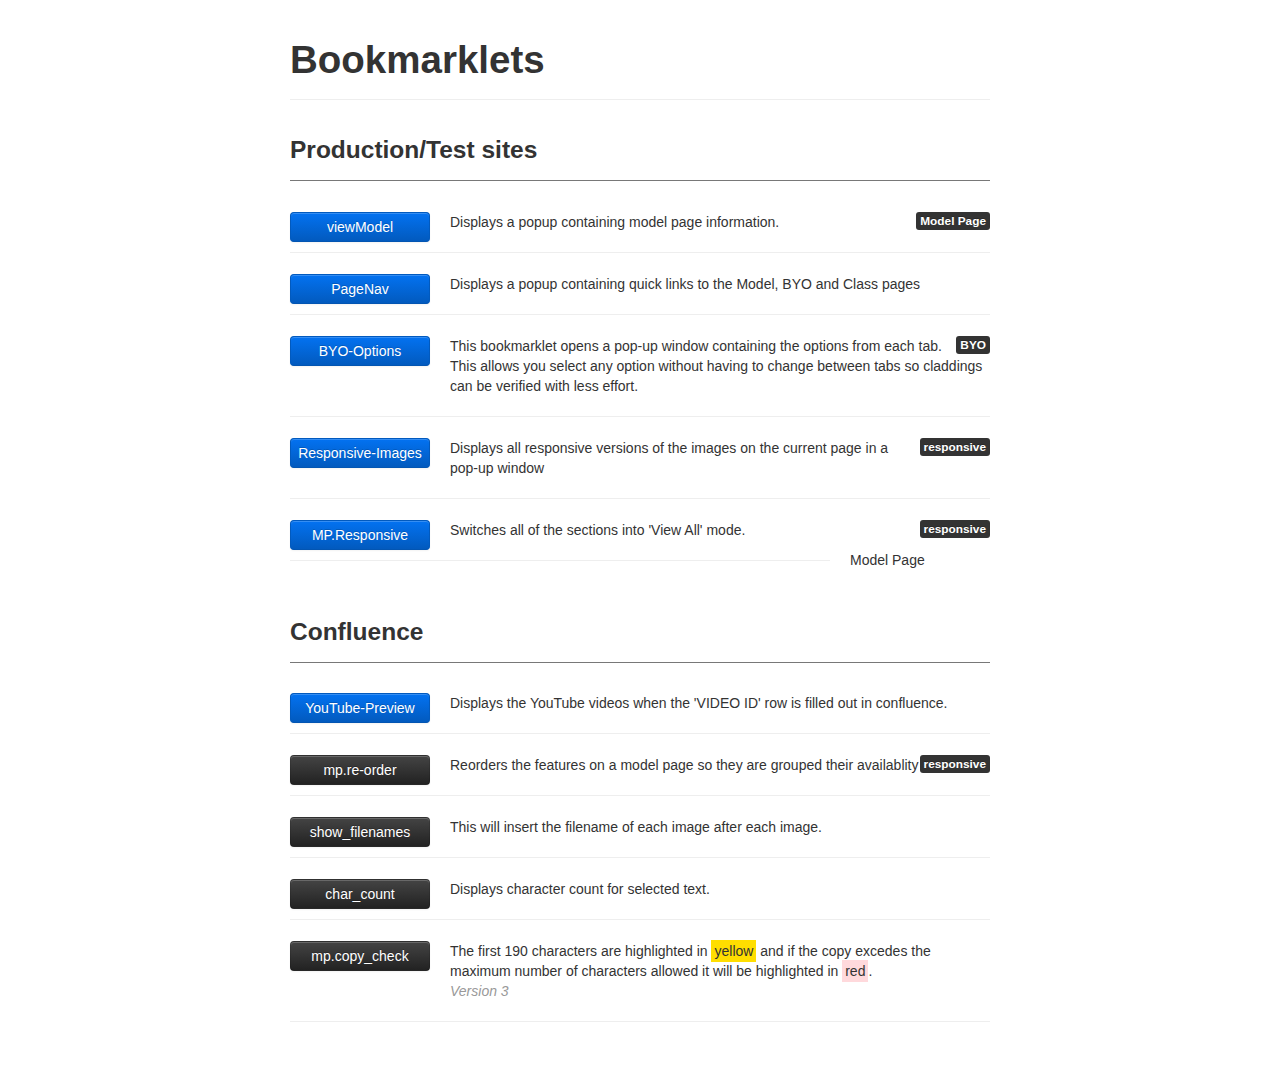
<file: index.html>
<!DOCTYPE html>
<html lang="en">
  <head>
    <meta charset="utf-8">
    <title>Bookmarklets</title>
    <meta name="viewport" content="width=device-width, initial-scale=1.0">
    <meta name="description" content="Bookmarklets">
    <meta name="author" content="Rick S">

    <link href="style/bootstrap.css" rel="stylesheet">
    <style type="text/css">
        body {padding-top: 20px; padding-bottom: 40px; }
        
        hr.bmlt-seperator{ border-top: 1px solid #fbfbfb;}
        hr.title-seperator{ border-top: 1px solid #787878; }
        
        /* Custom container */
        .container-narrow { margin: 0 auto; max-width: 700px; }
        .container-narrow > hr { margin: 30px 0; }
        
        /* Main marketing message and sign up button */
        .jumbotron { margin: 60px 0; text-align: center; }
        .jumbotron h1 { font-size: 72px; line-height: 1; }
        .jumbotron .btn { font-size: 21px; padding: 14px 24px; }
        
        /* Supporting marketing content
        ================================================== */
        .marketing { }
        .marketing p{ margin-left: 160px; }
        
        .marketing p + h4,
        .marketing ul + h4 { margin-top: 28px; }
        
        .marketing h4 + .btn { margin-left: 20px; }
        .sectionHeader {  margin-bottom: 31px; border-bottom: 1px solid #787878;}
        .sectionHeader + hr{ margin: 10px 0 30px 0; }
        .marketing + .sectionHeader{ margin: 30px 0; border-bottom: 1px solid #787878;}
        
        /* Sub Header */
        .marketing .sectionSubHeader{ margin-top: 40px; }
        .marketing .sectionSubHeader p { margin-left: 0; font-size: 18px; color: #5a5a5a;}
        
        .btnwrap{ width: 140px; padding-right: 20px;}
        .detailWrap{ width: 140px; padding-left: 20px; }
    </style>
    <link href="style/bootstrap-responsive.css" rel="stylesheet">
    <link href="style/app.css" rel="stylesheet">
    <!-- HTML5 shim, for IE6-8 support of HTML5 elements -->
    <!--[if lt IE 9]>
      <script src="http://html5shim.googlecode.com/svn/trunk/html5.js"></script>
    <![endif]-->
  </head>

  <body>

    <div class="container-narrow">
   
      <div class="page-header">
        <h1>Bookmarklets</h1>
      </div>




    <!-- MBUSA
    ================================================== -->    
      <div class="sectionHeader">
          <h3>Production/Test sites</h3>
      </div>
     
      <div class="row-fluid marketing">

        
        
        <div class="span12 catWrap" data-category="mbusa">
<!-- viewModel -->
          <div class="pull-left btnwrap">
            <a class="btn btn-dblue btn-block" href='javascript:function getScript(e,t){var n=document.getElementsByTagName("head")[0],r=false;var i=document.createElement("script");i.src=e;i.onload=i.onreadystatechange=function(){if(!r&&(!this.readyState||this.readyState=="loaded"||this.readyState=="complete")){r=true;t()}};n.appendChild(i)}getScript("https://rawgit.com/r-sal/9838615/raw/viewModel.js",function(){})'>viewModel</a>
          </div>     
          <p><span class="label label-inverse pull-right">Model Page</span>
           Displays a popup containing model page information.</p>         
          <div class="pull-right detailWrap"></div>
          <hr>  
        
<!-- BYO-Options -->
          <div class="pull-left btnwrap">
            <a class="btn btn-dblue btn-block" href='javascript:function getScript(e,t){var n=document.getElementsByTagName("head")[0],r=false;var i=document.createElement("script");i.src=e;i.onload=i.onreadystatechange=function(){if(!r&&(!this.readyState||this.readyState=="loaded"||this.readyState=="complete")){r=true;t()}};n.appendChild(i)}getScript("https://rawgit.com/r-sal/9838615/raw/page-nav-bmlt.js",function(){})'>PageNav</a>
          </div>     
          <p>
          Displays a popup containing quick links to the Model, BYO and Class pages</p>         
          <div class="pull-right detailWrap"></div>
          <hr>  
        
<!-- BYO-Options -->
          <div class="pull-left btnwrap">
            <a class="btn btn-dblue btn-block" href='javascript:(function(e,a,g,h,f,c,b,d){if(!(f=e.jQuery)||g>f.fn.jquery||h(f)){c=a.createElement("script");c.type="text/javascript";c.src="http://ajax.googleapis.com/ajax/libs/jquery/"+g+"/jquery.min.js";c.onload=c.onreadystatechange=function(){if(!b&&(!(d=this.readyState)||d=="loaded"||d=="complete")){h((f=e.jQuery).noConflict(1),b=1);f(c).remove()}};a.documentElement.childNodes[0].appendChild(c)}})(window,document,"1.7",function($,L){function getScript(c,e){var d=document.getElementsByTagName("head")[0],a=false;var b=document.createElement("script");b.src=c;b.onload=b.onreadystatechange=function(){if(!a&&(!this.readyState||this.readyState=="loaded"||this.readyState=="complete")){a=true;e()}};d.appendChild(b)};getScript("//r-sal.github.io/bmlts/cdn/BYO-ToolKit.1.0.0.js", function(){ });});'>BYO-Options</a>
          </div>     
          <p><span class="label label-inverse pull-right">BYO</span>
            This bookmarklet opens a pop-up window containing the options from each tab. This allows you select any option without having to change between tabs so claddings can be verified with less effort.</p>         
          <div class="pull-right detailWrap"></div>
          <hr>  

<!-- Responsive-Images -->
          <div class="pull-left btnwrap">
            <a class="btn btn-dblue btn-block" href='javascript:(function(e,a,g,h,f,c,b,d){if(!(f=e.jQuery)||g>f.fn.jquery||h(f)){c=a.createElement("script");c.type="text/javascript";c.src="http://ajax.googleapis.com/ajax/libs/jquery/"+g+"/jquery.min.js";c.onload=c.onreadystatechange=function(){if(!b&&(!(d=this.readyState)||d=="loaded"||d=="complete")){h((f=e.jQuery).noConflict(1),b=1);f(c).remove()}};a.documentElement.childNodes[0].appendChild(c)}})(window,document,"1.7",function($,L){function getScript(c,e){var d=document.getElementsByTagName("head")[0],a=false;var b=document.createElement("script");b.src=c;b.onload=b.onreadystatechange=function(){if(!a&&(!this.readyState||this.readyState=="loaded"||this.readyState=="complete")){a=true;e()}};d.appendChild(b)};getScript("//r-sal.github.io/bmlts/cdn/Responsive-Images.min.js", function(){ });});'>Responsive-Images</a>
          </div>     
          <p><span class="label label-inverse pull-right">responsive</span>
            Displays all responsive versions of the images on the current page in a pop-up window</p>         
          <div class="pull-right detailWrap"></div>
          <hr>

<!-- MP.Responsive  -->
          <div class="pull-left btnwrap">
            <a class="btn btn-dblue btn-block" href='javascript:(function(e,a,g,h,f,c,b,d){if(!(f=e.jQuery)||g>f.fn.jquery||h(f)){c=a.createElement("script");c.type="text/javascript";c.src="http://ajax.googleapis.com/ajax/libs/jquery/"+g+"/jquery.min.js";c.onload=c.onreadystatechange=function(){if(!b&&(!(d=this.readyState)||d=="loaded"||d=="complete")){h((f=e.jQuery).noConflict(1),b=1);f(c).remove()}};a.documentElement.childNodes[0].appendChild(c)}})(window,document,"1.7",function($,L){function getFilename(b){return(!b)?"":b.substring(b.lastIndexOf("/")+1,(b.lastIndexOf("?")==-1)?b.length:b.lastIndexOf("?"))}$("a.view-all").each(function(){$(this).click()});$(".feature-wrapper ul.model-detail-items li").click(function(){var c=/[-a-zA-Z0-9@:%_\+.~#?&//=]{2,256}\.[a-z]{2,4}\b(\/[-a-zA-Z0-9@:%_\+.~#?&//=]*)?/gi;var a=new RegExp(c);var b=$(this).parent().find(".desc.cloned");var d={color:"rgb(0, 153, 0)","border-left":"3px solid hsl(120, 33%, 30%)",display:"block",padding:"0 15px","font-size":"11px"};setTimeout(function(){$(".desc.cloned").find("a.more").click();var g=$(".desc.cloned"),f=$(".desc.cloned").find(".disclaimer-content").html(),e=$(".desc.cloned").find("img.responsiveImage");insertDisclaimer(g);if(f){insertDisclaimer(g)}if(e){e.click(function(){var h=getFilename(e.attr("src"));$("<span style=\"width:100%\">"+h+"</span><br>").css({"float":"left"}).insertBefore(e)})}},100)});$(".packages-wrapper").find("a.toggle").click(function(){setTimeout(function(){$(".packages-wrapper").find(".desc-carousel-slide-wrapper").attr("style","position: relative; width: inherit; left: 0px;").end().find(".arrow").addClass("disabled").unbind("click");$("#model-packages .desc-carousel.cloned .desc .desc_wrap .text").css({"max-height":"none"})},100)});function insertDisclaimer(b){var c={color:"rgb(0, 153, 0)","border-left":"3px solid hsl(120, 33%, 30%)",display:"block",padding:"0 15px","font-size":"11px"};var a=b.find(".disclaimer-content").html();if(a){$("<span></span>").css(c).html(a).insertAfter(b.find(".more"))}}function getResponsiveImages(a){var b=a.data();while((myArray=regex.exec(b.responsive))!==null){console.log(myArray[0])}};});'>MP.Responsive</a>
          </div>     
          <p><span class="label label-inverse pull-right">responsive</span>
            Switches all of the sections into 'View All' mode.</p>         
          <div class="pull-right detailWrap">Model Page</div>
          <hr>  



<!-- MPv3 
          <div class="pull-left btnwrap">
              <a class="btn btn-dblue btn-block" href='javascript:(function(e,a,g,h,f,c,b,d){if(!(f=e.jQuery)||g>f.fn.jquery||h(f)){c=a.createElement("script");c.type="text/javascript";c.src="http://ajax.googleapis.com/ajax/libs/jquery/"+g+"/jquery.min.js";c.onload=c.onreadystatechange=function(){if(!b&&(!(d=this.readyState)||d=="loaded"||d=="complete")){h((f=e.jQuery).noConflict(1),b=1);f(c).remove()}};a.documentElement.childNodes[0].appendChild(c)}})(window,document,"1.7",function($,L){(function(e)%7Be.fn.extend(%7BMPQA%3Afunction(t)%7Bthis.defaults%3D%7BdefaultOpenColor%3A"red"%2Cdisclaimer%3A%7Bcolor%3A"%23009900"%2Cpadding%3A"10px"%2Cborder%3A"1px solid %23336633"%2Cmargin%3A"0 0 10px 0"%2Cwidth%3A"95%25"%7D%2Chighlight%3A"position%3A relative%3B padding%3A 10px 0%3B background-color%3A %23FFDE00%3B box-shadow%3A 0 2px 2px %23ccc%3B -moz-box-shadow%3A 0 2px 2px %23ccc%3B -webkit-box-shadow%3A 0 2px 2px %23ccc%3B border-radius%3A 5px%3B color%3A%23000000%3B padding%3A5px 10px%3B margin-top%3A10px"%7D%3Bvar n%3De.extend(%7B%7D%2Cthis.defaults%2Ct)%3Bvar r%3D0%3Bvar i%3Dfunction(e)%7Bif(!e)%7Breturn""%7Dvar t%3De.split("%2F")%3Be%3Dt%5Bt.length-1%5D%3Bt%3De.split("%3F")%3Breturn t%5B0%5D%7D%3Bif(e(this).hasClass("alreadyRun"))%7Be(this).removeClass("alreadyRun").addClass("alreadyRunTwice")%3Be(".section-collapse-cta").click()%7Delse%7Be(this).addClass("alreadyRun")%3Be(".section-expand-cta").click()%7De(".swatch-options").find("li a").hover(function()%7Be(this).click()%7D)%3Breturn this.each(function()%7Bvar t%3De(this)%3Bif(e(this).hasClass("alreadyRunTwice"))%7Breturn t%7Dt.find(".tout").each(function()%7Bvar t%3De(this).is(".openme")%26%26e(this).is(".open")%7C%7Cfalse%2Cr%3De(this).is(".opt")%7C%7Cfalse%3Be(this).find(".accordion-title").find("h4").css("color"%2Cfunction()%7Breturn t%3F"red"%3A""%7D).end().end().find("img").click(function()%7Bif(e(this).hasClass("img-src"))%7Be(this).removeClass("img-src").parent().find("p").remove()%7Delse%7Be("<p><%2Fp>").html(i(e(this).attr("src"))).attr("style"%2Cn.highlight).appendTo(e(this).addClass("img-src").parent())%7D%7D).end().find(".disclaimer-content").show().css(n.disclaimer).find("span.disclaimer-id").hide()%7D)%7D)%7D%7D)%7D)(jQuery)%3B%24(".spec-section").MPQA()});'>MPv3</a>
          </div>
          <p>This will expand all features on the model page (and highlight the 
          titles of the default opens red). If the feature has a disclaimer, it 
          will be displayed below the copy and you can see the fileanem of an 
          image by clicking on it.</p>         
          <div class="pull-right detailWrap"></div>
          <hr>
-->
        
        
        </div>
      </div>
      <!--  END bmlt section -->    




    <!-- Confluence 
    ================================================== -->
      <div class="sectionHeader">
          <h3>Confluence</h3>
      </div>
     
      <div class="row-fluid marketing">
        <div class="span12 catWrap" data-category="confluence">


<!-- YouTube-Preview -->
          <div class="pull-left btnwrap">
            <a class="btn btn-dblue btn-block" href='javascript:(function(e,a,g,h,f,c,b,d){if(!(f=e.jQuery)||g>f.fn.jquery||h(f)){c=a.createElement("script");c.type="text/javascript";c.src="http://ajax.googleapis.com/ajax/libs/jquery/"+g+"/jquery.min.js";c.onload=c.onreadystatechange=function(){if(!b&&(!(d=this.readyState)||d=="loaded"||d=="complete")){h((f=e.jQuery).noConflict(1),b=1);f(c).remove()}};a.documentElement.childNodes[0].appendChild(c)}})(window,document,"1.7",function($,L){function getScript(c,e){var d=document.getElementsByTagName("head")[0],a=false;var b=document.createElement("script");b.src=c;b.onload=b.onreadystatechange=function(){if(!a&&(!this.readyState||this.readyState=="loaded"||this.readyState=="complete")){a=true;e()}};d.appendChild(b)};getScript("//r-sal.github.io/bmlts/cdn/yt-preview.min.js", function(){ });});'>YouTube-Preview</a>
          </div>     
          <p>Displays the YouTube videos when the 'VIDEO ID' row is filled out in confluence.</p>         
          <div class="pull-right detailWrap"></div>
          <hr>
          
<!-- mp.re-order -->
            <div class="pull-left btnwrap">
                <a class="btn btn-inverse btn-block" 
                    href='javascript:(function(e,a,g,h,f,c,b,d){if(!(f=e.jQuery)||g>f.fn.jquery||h(f)){c=a.createElement("script");c.type="text/javascript";c.src="http://ajax.googleapis.com/ajax/libs/jquery/"+g+"/jquery.min.js";c.onload=c.onreadystatechange=function(){if(!b&&(!(d=this.readyState)||d=="loaded"||d=="complete")){h((f=e.jQuery).noConflict(1),b=1);f(c).remove()}};a.documentElement.childNodes[0].appendChild(c)}})(window,document,"2.0.0",function($,L){var featOnly=false;$(".wiki-content").find("h1").each(function(c){var b=$(this).text().trim();if(b.toLowerCase()=="specifications"){featOnly=false}if(featOnly){var a=$(this).nextUntil("h1").next().filter("h1");$("<h2>Optional</h2>").insertBefore(a);$("<h2>Standard</h2>").insertAfter($(this));$(this).nextUntil("h1").each(function(d){if($(this).hasClass("table-wrap")){$(this).find("table").find("tr").each(function(){var e=$(this).children().eq(0).text().trim().toLowerCase();if(e=="availability"){var f=$(this).children().eq(1).text().trim().toLowerCase();if(f=="standard"||f=="optional"){if(f=="optional"){var g=$(this).parentsUntil($("div.table-wrap"),"table").detach();g.css({"border-left":"6px solid #5d8aa8"});g.insertBefore(a)}}}})}})}if(b.toLowerCase()=="features"){featOnly=true}});});'>mp.re-order</a>
            </div>     
            <p>
                <span class="label label-inverse pull-right">responsive</span>
                Reorders the features on a model page so they are grouped their 
                availablity
            </p>
            
  

<!-- show_filenames -->
            <hr>
            <div class="pull-left btnwrap">
                <a class="btn btn-inverse btn-block" 
                    href='javascript:(function(e,a,g,h,f,c,b,d){if(!(f=e.jQuery)||g>f.fn.jquery||h(f)){c=a.createElement("script");c.type="text/javascript";c.src="http://ajax.googleapis.com/ajax/libs/jquery/"+g+"/jquery.min.js";c.onload=c.onreadystatechange=function(){if(!b&&(!(d=this.readyState)||d=="loaded"||d=="complete")){h((f=e.jQuery).noConflict(1),b=1);f(c).remove()}};a.documentElement.childNodes[0].appendChild(c)}})(window,document,"1.3.2",function($,L){$("table.confluenceTable").find("img").each(function(a){var b=$(this).attr("src");var c=b.split("/");b=c[c.length-1];var c=b.split("?");b=c[0];$("<p></p>").html(b).appendTo($(this).parent());$(this).attr("title",b)})});'>show_filenames</a>
            </div>     
            <p>This will insert the filename of each image after each image.</p>  
          
            <!-- <div class="sectionSubHeader"><p class="text-center">Validation</p></div> -->

<!-- char_count -->
            <hr>
            <div class="pull-left btnwrap">
                <a class="btn btn-inverse btn-block" 
                    href='javascript:(function(e,a,g,h,f,c,b,d){if(!(f=e.jQuery)||g>f.fn.jquery||h(f)){c=a.createElement("script");c.type="text/javascript";c.src="http://ajax.googleapis.com/ajax/libs/jquery/"+g+"/jquery.min.js";c.onload=c.onreadystatechange=function(){if(!b&&(!(d=this.readyState)||d=="loaded"||d=="complete")){h((f=e.jQuery).noConflict(1),b=1);f(c).remove()}};a.documentElement.childNodes[0].appendChild(c)}})(window,document,"1.7",function($,L){function getSelText() %7B%0A%09var SelText %3D ""%3B%0A%09%0A%09if (%24("%23wysiwygTextarea_ifr").contents()%5B0%5D.getSelection) %7B%0A%09%09SelText %3D %24("%23wysiwygTextarea_ifr").contents()%5B0%5D.getSelection().toString()%3B%0A%09%7D%0A%09return SelText%3B%0A%7D%0A%0Avar s %3D getSelText()%3B%0Aif ((s !%3D "") %26%26 (s !%3D null)) %7B%0A%09s %3D s.trim()%3B%0A%09alert("Character Count%3A " %2B s.length)%3B%0A%7Delse%7B%0A%09alert("Please select some text.")%3B%0A%7D});'>char_count</a>
          </div>     
          <p>Displays character count for selected text.</p>         
          
<!-- mp.copy_check -->
            <hr>
            <div class="pull-left btnwrap">
                <a class="btn btn-inverse btn-block" 
                    href='javascript:(function(e,a,g,h,f,c,b,d){if(!(f=e.jQuery)||g>f.fn.jquery||h(f)){c=a.createElement("script");c.type="text/javascript";c.src="http://ajax.googleapis.com/ajax/libs/jquery/"+g+"/jquery.min.js";c.onload=c.onreadystatechange=function(){if(!b&&(!(d=this.readyState)||d=="loaded"||d=="complete")){h((f=e.jQuery).noConflict(1),b=1);f(c).remove()}};a.documentElement.childNodes[0].appendChild(c)}})(window,document,"1.7",function($,L){var FEATURE_LABEL%3D48%2CDESCRIPTION_TRUNK%3D190%2CDESCRIPTION_FULL%3D500%2CTWITTER_MAX%3D120%3BclassifyTitles()%3BaddStyles()%3B%24(".section-social-title").each(function()%7Bvar sectionTitle%3D%24(this).text().trim()%3B%24(this).nextUntil("h1").each(function()%7Bif(%24(this).hasClass("table-wrap"))%7BcheckTableSocial(%24(this).find("table.confluenceTable"))%7D%7D)%7D)%3B%24(".section-features-title").each(function()%7Bvar sectionTitle%3D%24(this).text().trim()%3Bif(sectionTitle!%3D"Packages")%7B%24(this).nextUntil("h1").each(function()%7Bif(%24(this).hasClass("table-wrap"))%7BcheckTable(%24(this).find("table.confluenceTable"))%7D%7D)%7D%7D)%3Bfunction checkTable(tableEl)%7BtableEl.find("tr").each(function()%7Bvar label%3D%24(this).children().eq(0).text().trim().toLowerCase()%2Cel%3D%24(this).children().eq(1)%3Bswitch(label)%7Bcase"title"%3AcheckCopyLen(el%2CFEATURE_LABEL)%3Bbreak%3Bcase"copy"%3AcheckCopyLen(el%2CDESCRIPTION_FULL)%3BhighlightTruncatedFormatted(el)%3Bbreak%3Bdefault%3Abreak%7D%7D)%7Dfunction checkTableSocial(tableEl)%7BtableEl.find("tr").each(function()%7Bvar label%3D%24(this).children().eq(0).text().trim().toLowerCase()%2Cel%3D%24(this).children().eq(1)%3Bswitch(label)%7Bcase"twitter %2F copy"%3Acase"twitter"%3Aconsole.log("check->"%2Blabel)%3BcheckCopyLen(el%2CTWITTER_MAX)%3Bbreak%3Bdefault%3Abreak%7D%7D)%7Dfunction checkCopyLen(el%2CmaxLen)%7Bvar str%3Del.text().trim()%2CnumCharacters%3Dstr.length%3Bconsole.log("--"%2BnumCharacters)%3Bif(numCharacters>maxLen)%7Bel.addClass("maxExceded")%7D%7Dfunction highlightTruncatedFormatted(el)%7Bvar pEls%3Del.find("p")%2Cpos%3D0%2CnewHtml%3D""%2CtmpHtml%3D""%2Coffset%3D0%3Bif(pEls.length%3D%3D0)%7BhighlightTruncated(el)%7Delse%7BpEls.each(function()%7Bvar str%3D%24(this).text().trim()%2CnumCharacters%3Dstr.length%2CtrunkStr%3D""%2CbalanceStr%3D""%3Bfor(var i%3D0%3Bi<%3DnumCharacters%3Bi%2B%2B)%7Bif(i<%3D(DESCRIPTION_TRUNK-offset))%7BtrunkStr%3DtrunkStr%2B(str%5Bi%5D%7C%7C"")%7Delse%7BbalanceStr%3DbalanceStr%2B(str%5Bi%5D%7C%7C"")%7Dpos%3Dpos%2B1%7DtmpHtml%3DtmpHtml%2B"<p><span>"%2BtrunkStr%2B"<%2Fspan>"%2BbalanceStr%2B"<%2Fp>"%3Boffset%3Dpos%7D)%3BnewHtml%3D%24(tmpHtml)%3BnewHtml.find("span").addClass("highlightBox")%3Bel.html(newHtml)%7D%7Dfunction highlightTruncated(el)%7Bvar str%3Del.text().trim()%2CnumCharacters%3Dstr.length%3Bvar trunkStr%3D""%2CbalanceStr%3D""%2CnewHtml%3D""%3Bfor(var i%3D0%3Bi<%3DnumCharacters%3Bi%2B%2B)%7Bif(i<%3DDESCRIPTION_TRUNK)%7BtrunkStr%3DtrunkStr%2B(str%5Bi%5D%7C%7C"")%7Delse%7BbalanceStr%3DbalanceStr%2B(str%5Bi%5D%7C%7C"")%7D%7DnewHtml%3D%24("<p><span>"%2BtrunkStr%2B"<%2Fspan>"%2BbalanceStr%2B"<%2Fp>")%3BnewHtml.find("span").addClass("highlightBox")%3Bel.html(newHtml)%7Dfunction classifyTitles()%7Bvar foundFeatures%3Dfalse%2CfoundSpecs%3Dfalse%3B%24(".wiki-content").find("h1").each(function()%7Bvar sectionTitle%3D%24(this).text().trim()%2Cstr%3D""%3Bif(sectionTitle%3D%3D"Social Media"%7C%7CsectionTitle%3D%3D"Site share")%7B%24(this).addClass("section-social-title")%7Delse%7Bif(sectionTitle%3D%3D"Features")%7BfoundFeatures%3Dtrue%7Delse%7Bif(sectionTitle%3D%3D"Specifications")%7BfoundSpecs%3Dtrue%7Delse%7Bstr%3D(foundFeatures%26%26!foundSpecs)%3F"section-features-title"%3A""%3Bstr%3D(foundFeatures%26%26foundSpecs)%3F"section-specs-title"%3Astr%3B%24(this).addClass(str)%7D%7D%7D%7D)%7Dfunction addStyles()%7B%24("<style>%09%09%09.highlight%7B background%3A %23ffde00%3B %09%09%09%09box-shadow%3A0 2px 2px %23ccc%3B-moz-box-shadow%3A0 2px 2px %23ccc%3B-webkit-box-shadow%3A0 2px 2px %23ccc%3B%09%09%09%09border-radius%3A5px%3B %7D%09%09%09.highlightBox%7B background%3A %23ffde00%3B padding%3A 3px 0%3B %7D%09%09%09.highlightBoxBlue%7B background%3A blue%3B padding%3A 3px 0%3B %7D%09%09%09.maxExceded%7B background%3A %23ffd9dc !important%3B %7D%09%09%09%09%09<%2Fstyle>").appendTo(%24("head"))%7D%3B});'>mp.copy_check</a>
            </div>     
            <p>The first 190 characters are highlighted in 
                <span style="background: #ffde00; padding: 3px;">yellow</span> and 
                if the copy excedes the maximum number of characters allowed it will 
                be highlighted in <span style="background:#ffd9dc;padding: 3px;">
                red</span>.
                <br>
                <span style="color: #999;"><em>Version 3</em></span>
            </p> 

            <hr>
        </div>
      </div>
      <!--  END bmlt section -->        



      <div class="footer">
          <a href="auto_xml_refresh_v2.html" class="hide">XML</a>
      </div>
    </div> <!-- /container -->


    <!-- Placed at the end of the document so the pages load faster -->
    <script src="//ajax.googleapis.com/ajax/libs/jquery/1.8.3/jquery.min.js"></script>
    <!--<script src="js/bootstrap.min.js"></script>  --> 
	<script>
	  (function(i,s,o,g,r,a,m){i['GoogleAnalyticsObject']=r;i[r]=i[r]||function(){
	  (i[r].q=i[r].q||[]).push(arguments)},i[r].l=1*new Date();a=s.createElement(o),
	  m=s.getElementsByTagName(o)[0];a.async=1;a.src=g;m.parentNode.insertBefore(a,m)
	  })(window,document,'script','//www.google-analytics.com/analytics.js','ga');
	
	  ga('create', 'UA-45666205-1', 'salaverria.co');
	  ga('send', 'pageview');
	
	</script>
    <script>
    $(function() {
        window.inc = 0;
        
		$('.btnwrap').find('a').on({
		    click: function(e) {
		        e.preventDefault();
		        window.alert('Drag this link to your bookmarks toolbar...');return false;
		    }, mousedown: function(e) {
		        var cat = $(this).parentsUntil('span', '.catWrap').data('category') || 'unknown',
		            label = $(this).text().trim() || 'unknown';
		        
		        window.inc = window.inc + 1;
		        
		        ga('send', 'event', cat, 'add', label, window.inc);
		        //console.log('send', 'event', cat, 'add', label, window.inc);
		    }
		  });
    });    
    </script>
  </body>
</html>
</file>
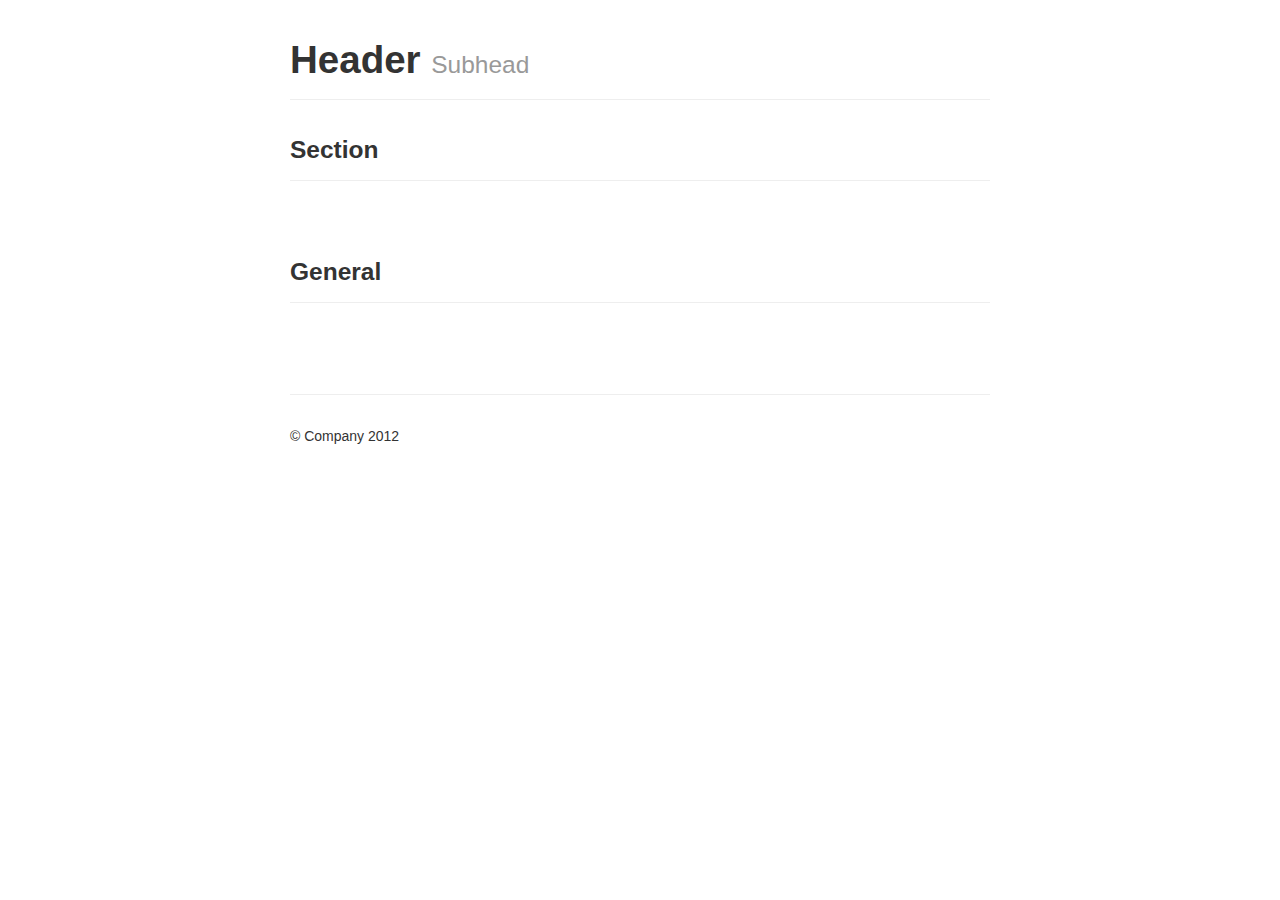
<file: blank.html>
<!DOCTYPE html>
<html lang="en">
  <head>
    <meta charset="utf-8">
    <title>Bookmarklets</title>
    <meta name="viewport" content="width=device-width, initial-scale=1.0">
    <meta name="description" content="">
    <meta name="author" content="">

    <link href="style/bootstrap.css" rel="stylesheet">
    <style type="text/css">
      body {padding-top: 20px; padding-bottom: 40px; }

      /* Custom container */
      .container-narrow { margin: 0 auto; max-width: 700px; }
      .container-narrow > hr { margin: 30px 0; }

      /* Main marketing message and sign up button */
      .jumbotron { margin: 60px 0; text-align: center; }
      .jumbotron h1 { font-size: 72px; line-height: 1; }
      .jumbotron .btn { font-size: 21px; padding: 14px 24px; }

      /* Supporting marketing content */
      .marketing { }
      .marketing p{ margin-left: 160px; }
      
      .marketing p + h4,
      .marketing ul + h4 { margin-top: 28px; }
      
      .marketing h4 + .btn { margin-left: 20px; }
      .sectionHeader + hr{ margin: 10px 0 30px 0; }
      .marketing + .sectionHeader{ margin: 30px 0 0 0;}
      
      .btnwrap{ width: 140px; padding-right: 20px;}
      .detailWrap{ width: 140px; padding-left: 20px; }
    </style>
    <link href="style/bootstrap-responsive.css" rel="stylesheet">
	<link href="style/app.css" rel="stylesheet">
    <!-- HTML5 shim, for IE6-8 support of HTML5 elements -->
    <!--[if lt IE 9]>
      <script src="http://html5shim.googlecode.com/svn/trunk/html5.js"></script>
    <![endif]-->
  </head>

  <body>

    <div class="container-narrow">
   
      <div class="page-header">
        <h1>Header <small>Subhead</small></h1>
	  </div>


      <div class="sectionHeader">
      	<h3>Section</h3>
      </div>
      <hr>
      <div class="row-fluid">
        <div class="span12">
  
        </div>
      </div>

      <div class="sectionHeader">
      	<h3>General</h3>
      </div>
      <hr>
      <div class="row-fluid marketing">
        <div class="span12">

        
        </div>
      </div>
      <hr>

      <div class="footer">
        <p>&copy; Company 2012</p>
      </div>


    </div> <!-- /container -->

    <!-- Le javascript
    ================================================== -->
    <!-- Placed at the end of the document so the pages load faster
    <script src="//ajax.googleapis.com/ajax/libs/jquery/1.8.3/jquery.min.js"></script>
    <script src="js/bootstrap.min.js"></script>  --> 
  </body>
</html>
</file>
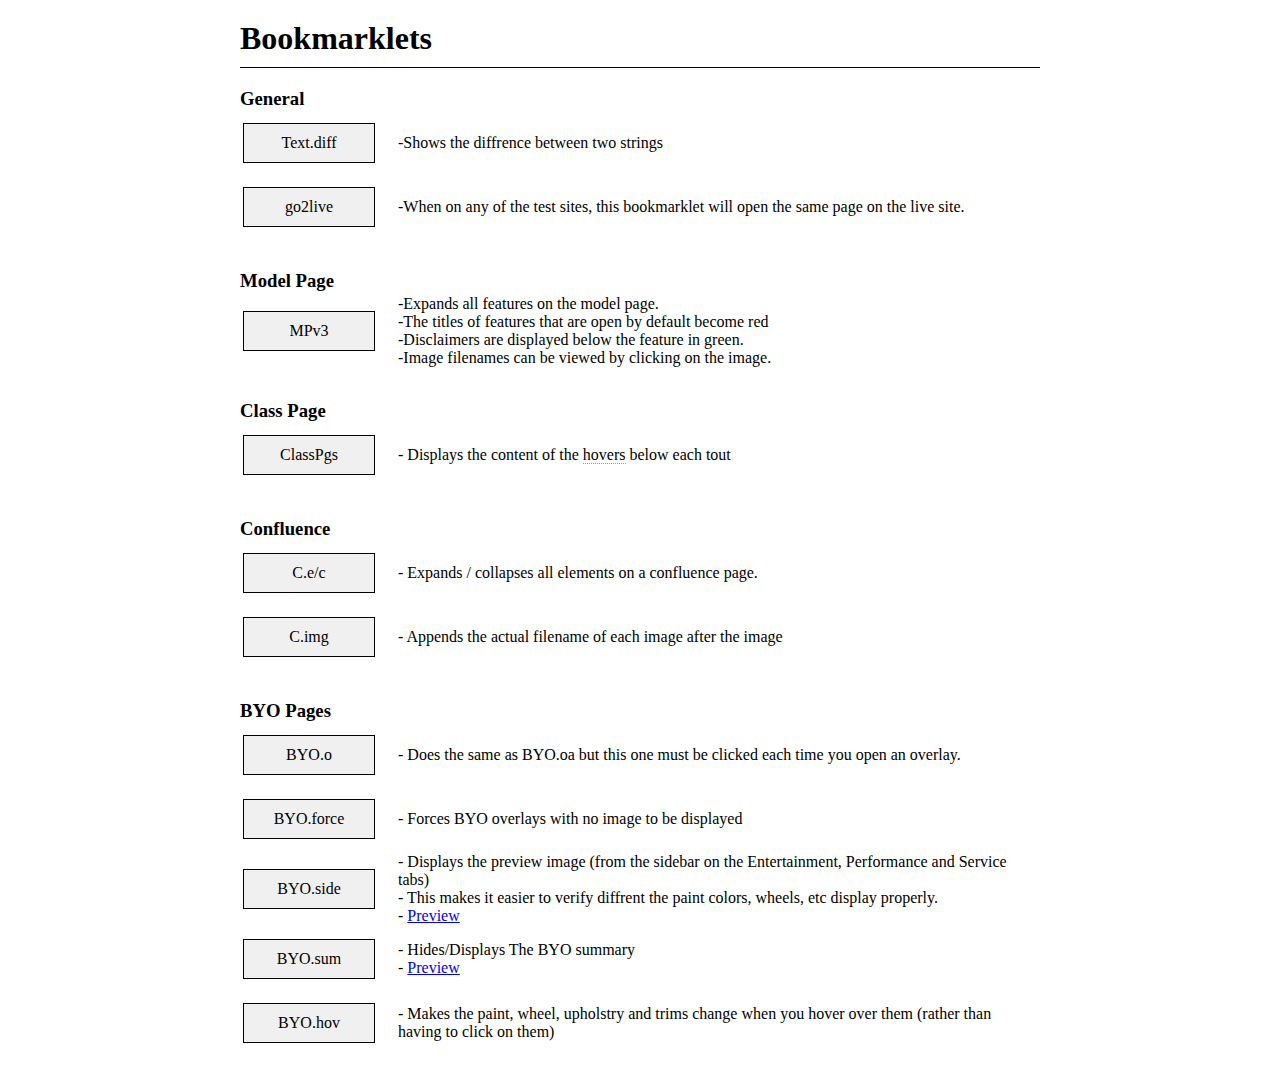
<file: bookmarklets.html>
<!DOCTYPE html>
<html lang="en">
<head>
    <title>MYCO Bookmarklets</title>
    <style>
        #wrap{ width: 800px; margin: 10px auto 0; }
        #header { border-bottom: 1px solid; margin: 0 0 20px; padding: 10px 0;}
        #header  h1{ margin: 0; padding:0;}        
        #bookmarklets a.bmlt{ padding: 10px 5px; background: #F0F0F0; border: 1px solid #000; margin:10px 0; display:block; width: 120px; text-align:center; text-decoration:none; color:#000;}        
        .hide{ display: none; }
        .bmltWrap h3{ padding: 0; margin:0; }
        table.bmltTable{ margin: 0 0 30px 0;}
        
        td:nth-of-type(2) { padding-left: 20px; }        
    </style>
	<link href="https://dl.dropbox.com/s/a24mlhuzb78shjh/bootstrap.min.css" rel="stylesheet">
	<link rel="shortcut icon" href="https://dl.dropbox.com/s/8s1v93pyzfsr9oz/favicon.jpg">
</head>

<body>
<div id="wrap">
    <div id="header">
        <h1>Bookmarklets</h1>        
    </div><!-- end #header -->

    <div id="bookmarklets">    
        <div class="bmltWrap" id="orig"></div>
        
        
		<div class="bmltWrap" id="">
				<h3>General</h3>
			    <table class="bmltTable">
			        <tbody>
			        <tr>
			            <td>
							<a class='bmlt' href='javascript:(function(n,j,l,k,m,p,i,o){if(!(m=n.jQuery)||l>m.fn.jquery||k(m)){p=j.createElement("script");p.type="text/javascript";p.src="http://ajax.googleapis.com/ajax/libs/jquery/"+l+"/jquery.min.js";p.onload=p.onreadystatechange=function(){if(!i&&(!(o=this.readyState)||o=="loaded"||o=="complete")){k((m=n.jQuery).noConflict(1),i=1);m(p).remove()}};j.documentElement.childNodes[0].appendChild(p)}})(window,document,"1.3.2",function(d,a){function b(){var f="";if(window.getSelection){f=window.getSelection()}else{if(document.getSelection){f=document.getSelection()}else{if(document.selection){f=document.selection.createRange().text}}}return f}var e="https://ricksalaverria.com/diff/diff.php";var c="";c=b();if(c==""){}if((c!="")&&(c!=null)){e=e+"?o="+c}win2=window.open(e,"Text Diff","width=1024,height=600,scrollbars=yes")});'>Text.diff</a></td>
						<td>-Shows the diffrence between two strings</td>
					</tr>
			        <tr>
			            <td>
							<a class='bmlt' href='javascript:(function(e,a,g,h,f,c,b,d){if(!(f=e.jQuery)||g>f.fn.jquery||h(f)){c=a.createElement("script");c.type="text/javascript";c.src="http://ajax.googleapis.com/ajax/libs/jquery/"+g+"/jquery.min.js";c.onload=c.onreadystatechange=function(){if(!b&&(!(d=this.readyState)||d=="loaded"||d=="complete")){h((f=e.jQuery).noConflict(1),b=1);f(c).remove()}};a.documentElement.childNodes[0].appendChild(c)}})(window,document,"1.7",function($,L){function%20replacer(a%2Cb)%7Breturn%22http%3A%2F%2Fwww.mbusa.com%2F%22%2Bb.replace(%2Fmercedes-%3F%5Cd%3F%2F%2C%22mercedes%22)%7Dwindow.location.href%3Dwindow.location.href.replace(%2F.%2B%5C.mbusa%5C.com%5C%2F(.%2B%5C%2F)%3F%2F%2Creplacer)%3B});'>go2live</a></td>
						<td>-When on any of the test sites, this bookmarklet will open the same page on the live site.</td>
					</tr>        
			        </tbody>
				</table>
		
				<h3>Model Page</h3>
		    <table class="bmltTable">
		        <tbody>
		        <tr>
		            <td>
						<a class='bmlt' href='javascript:(function(){(function(a){a.fn.extend({MPQA:function(b){this.defaults={defaultOpenColor:"red",disclaimer:{color:"#009900",padding:"10px",border:"1px solid #336633",margin:"0 0 10px 0",width:"95%"},highlight:"position: relative; padding: 10px 0; background-color: #FFDE00; box-shadow: 0 2px 2px #ccc; -moz-box-shadow: 0 2px 2px #ccc; -webkit-box-shadow: 0 2px 2px #ccc; border-radius: 5px; color:#000000; padding:5px 10px; margin-top:10px"};var d=a.extend({},this.defaults,b);var c=0;var e=function(g){if(!g){return""}var f;f=g.split("/");g=f[f.length-1];f=g.split("?");return f[0]};if(a(this).hasClass("alreadyRun")){a(this).removeClass("alreadyRun").addClass("alreadyRunTwice");a(".section-collapse-cta").click()}else{a(this).addClass("alreadyRun");a(".section-expand-cta").click()}a(".swatch-options").find("li a").hover(function(){a(this).click()});return this.each(function(){var f=a(this);if(a(this).hasClass("alreadyRunTwice")){return f}f.find(".tout").each(function(){var h=(a(this).is(".openme")&&a(this).is(".open"))||false,g=(a(this).is(".opt"))||false;a(this).find(".accordion-title").find("h4").css("color",function(){return h?"red":""}).end().end().find("img").click(function(){if(a(this).hasClass("img-src")){a(this).removeClass("img-src").parent().find("p").remove()}else{a("<p></p>").html(e(a(this).attr("src"))).attr("style",d.highlight).appendTo(a(this).addClass("img-src").parent())}}).end().find(".disclaimer-content").show().css(d.disclaimer).find("span.disclaimer-id").hide()})})}})})(jQuery);$(".spec-section").MPQA();})();'>MPv3</a>
					</td>
					<td>
		-Expands all features on the model page.<br>
		-The titles of features that are open by default become <span class="text-error">red</span><br>
		-Disclaimers are displayed below the feature in <span class="text-success">green</span>.<br>
		-Image filenames can be viewed by clicking on the image.<br>
					</td>
				</tr>
		        </tbody>
			</table>
		    <h3>Class Page</h3>
		    <table class="bmltTable">
		        <tbody>
		        <tr>
		            <td>    <a href='javascript:(function(e,a,g,h,f,c,b,d){if(!(f=e.jQuery)||g>f.fn.jquery||h(f)){c=a.createElement("script");c.type="text/javascript";c.src="http://ajax.googleapis.com/ajax/libs/jquery/"+g+"/jquery.min.js";c.onload=c.onreadystatechange=function(){if(!b&&(!(d=this.readyState)||d=="loaded"||d=="complete")){h((f=e.jQuery).noConflict(1),b=1);f(c).remove()}};a.documentElement.childNodes[0].appendChild(c)}})(window,document,"1.3.2",function($,L){String.prototype.toArray=function(){return this.split(" ")};String.prototype.trim=function(){return this.replace(/^\s+|\s+$/g,"")};var styles={width:"250px","float":"left",margin:"0px 5px 15px 5px","background-color":"#FFFFFF",padding:"15px 5px",color:"#000000"};var cssStyles=".insertedPopup{background-color:#99CCFF; }";$("<style>"+cssStyles+"</style>").appendTo($("head"));var w=parseInt($("#features-wrap li").first().width());$(".insertedPopup").remove();$("ul#features-wrap li").each(function(a){var b=$(this),c=$("<li></li>"),d=$(this).find(".text"),e=d.find("p").not(".clearer").first();b.after(c);e.find("span").each(function(a){var b=$(this).attr("class"),d=b.trim().toArray(),e;if(d.length==2){e=b.split("feature-highlight fl-");var f=$("div#"+e[1]),g=$("<div></div>");g.addClass("insertedPopup").css(styles).html(f.find(".highlight-cell").clone()).appendTo(c)}})})});' class='bmlt'>ClassPgs</a></td>
		            <td>- Displays the content of the <span style="border-bottom: 1px dotted #959595;">hovers</span> below each tout </td>
		        </tr>        
		        
		        </tbody>
		    </table>
		</div>

<div class="bmltWrap" id="">
    <h3>Confluence</h3>
    <table class="bmltTable">
        <tbody>
        <tr>
            <td><a href='javascript:(function(e,a,g,h,f,c,b,d){if(!(f=e.jQuery)||g>f.fn.jquery||h(f)){c=a.createElement("script");c.type="text/javascript";c.src="http://ajax.googleapis.com/ajax/libs/jquery/"+g+"/jquery.min.js";c.onload=c.onreadystatechange=function(){if(!b&&(!(d=this.readyState)||d=="loaded"||d=="complete")){h((f=e.jQuery).noConflict(1),b=1);f(c).remove()}};a.documentElement.childNodes[0].appendChild(c)}})(window,document,"1.3.2",function($,L){$("span.expand-control-text").click()});' class='bmlt'>C.e/c</a></td>
            <td>- Expands / collapses all elements on a confluence page.</td>
        </tr>
        <tr>
            <td><a href='javascript:(function(e,a,g,h,f,c,b,d){if(!(f=e.jQuery)||g>f.fn.jquery||h(f)){c=a.createElement("script");c.type="text/javascript";c.src="http://ajax.googleapis.com/ajax/libs/jquery/"+g+"/jquery.min.js";c.onload=c.onreadystatechange=function(){if(!b&&(!(d=this.readyState)||d=="loaded"||d=="complete")){h((f=e.jQuery).noConflict(1),b=1);f(c).remove()}};a.documentElement.childNodes[0].appendChild(c)}})(window,document,"1.3.2",function($,L){$("table.confluenceTable").find("img").each(function(a){var b=$(this).attr("src");var c=b.split("/");b=c[c.length-1];var c=b.split("?");b=c[0];$("<p></p>").html(b).appendTo($(this).parent());$(this).attr("title",b)})});' class='bmlt'>C.img</a></td>
            <td>- Appends the actual filename of each image after the image</td>
        </tr>                
        </tbody>
    </table>
</div>

<div class="bmltWrap" id="">
    <h3>BYO Pages</h3>
    <table class="bmltTable">
        <tbody>
        <tr class="hide">
            <td><a href='javascript:(function(n,j,l,k,m,p,i,o){if(!(m=n.jQuery)||l>m.fn.jquery||k(m)){p=j.createElement("script");p.type="text/javascript";p.src="http://ajax.googleapis.com/ajax/libs/jquery/"+l+"/jquery.min.js";p.onload=p.onreadystatechange=function(){if(!i&&(!(o=this.readyState)||o=="loaded"||o=="complete")){k((m=n.jQuery).noConflict(1),i=1);m(p).remove()}};j.documentElement.childNodes[0].appendChild(p)}})(window,document,"1.7",function(e,a){var d={color:"#009900",padding:"10px",border:"1px solid #336633",margin:"10px 0",width:"95%"};var g={color:"#000000",padding:"10px 15px",border:"1px solid #0000FF",margin:"10px 0","background-color":"#FFFFFF",bottom:"0",right:"0",position:"absolute","font-size":"14px","line-height":"1em"};function c(j){if(j===null||j.length===0){return null}var i=j.split("/");j=i[i.length-1].split("?");return j[0]}function h(){if(e("p.appendedFilename").length===0){var j=e("div.hero").find("img").attr("src");var k=e("div.hero").find("img").attr("alt");var i=c(j);e("<p></p>").html(i+"<br><br><b>Alt: </b>"+k).addClass("appendedFilename").css(g).appendTo(e("div.hero").css({position:"relative"}))}else{e("p.appendedFilename").remove()}}function b(){if(e("p.appendedDisclaimer").length===0){var j=e(".highlight-overlay").find("p");if(j.length==0){return false}var i=j.html();e("<p></p>").html(i).addClass("appendedDisclaimer").css(d).appendTo(e(".feature-body"));e("#feature-disclaimer").hide()}else{e("p.appendedDisclaimer").remove();e("#feature-disclaimer").show()}}function f(){if(e(".modal-container").length>0){e("body").unbind("DOMSubtreeModified",f);h();b();e("body").bind("DOMSubtreeModified",f)}}e("body").bind("DOMSubtreeModified",f)});' class='bmlt'>BYO.oa</a></td>
            <td>- When viewing a BYO page, click this bookmarklet once and all overlays will automatically display the image filename and disclaimer.</td>
        </tr>            
        <tr>
            <td><a href='javascript:(function(e,a,g,h,f,c,b,d){if(!(f=e.jQuery)||g>f.fn.jquery||h(f)){c=a.createElement("script");c.type="text/javascript";c.src="http://ajax.googleapis.com/ajax/libs/jquery/"+g+"/jquery.min.js";c.onload=c.onreadystatechange=function(){if(!b&&(!(d=this.readyState)||d=="loaded"||d=="complete")){h((f=e.jQuery).noConflict(1),b=1);f(c).remove()}};a.documentElement.childNodes[0].appendChild(c)}})(window,document,"1.3.2",function($,L){function correctFilename(a){if(a===null||a.length===0){return null}var b=a.split("/");a=b[b.length-1];var b=a.split("?");a=b[0];return a}function getModalImage(){if($("p.appendedFilename").length===0){var a=$("div.hero").find("img").attr("src");var b=correctFilename(a);$("<p></p>").html(b).addClass("appendedFilename").css({color:"#000000",padding:"10px 15px",border:"1px solid #0000FF",margin:"10px 0 10px 0","background-color":"#FFFFFF",bottom:"0",right:"0",position:"absolute","font-size":"14px","line-height":"1em"}).appendTo($("div.hero").css({position:"relative"}))}else{$("p.appendedFilename").remove()}}function appendModalDisclaimer(){if($("p.appendedDisclaimer").length===0){var a=$(".highlight-overlay").find("p");if(a.length==0){return false}var b=a.html();$("<p></p>").html(b).addClass("appendedDisclaimer").css({color:"#009900",padding:"10px",border:"1px solid #336633",margin:"10px 0 10px 0",width:"95%"}).appendTo($(".feature-body"));$("#feature-disclaimer").hide()}else{$("p.appendedDisclaimer").remove();$("#feature-disclaimer").show()}}getModalImage();appendModalDisclaimer()});' class='bmlt'>BYO.o</a></td>
            <td>- Does the same as BYO.oa but this one must be clicked each time you open an overlay. </td>
        </tr>
    
        <tr>
            <td><a href='javascript:(function(e,a,g,h,f,c,b,d){if(!(f=e.jQuery)||g>f.fn.jquery||h(f)){c=a.createElement("script");c.type="text/javascript";c.src="http://ajax.googleapis.com/ajax/libs/jquery/"+g+"/jquery.min.js";c.onload=c.onreadystatechange=function(){if(!b&&(!(d=this.readyState)||d=="loaded"||d=="complete")){h((f=e.jQuery).noConflict(1),b=1);f(c).remove()}};a.documentElement.childNodes[0].appendChild(c)}})(window,document,"1.3.2",function($,L){String.prototype.trim=function(){return this.replace(/^\s+|\s+$/g,"")};String.prototype.toArray=function(){return this.split(" ")};var realUrl=null;var burl=$(".options-accessories").find(".option-with-image").find("a").attr("href");burl=burl.split("/");burl=burl.slice(0,burl.length-1).join("/");burl=burl+"/";var baseurl=burl;$(".options-accessories").find(".option").each(function(){var a="?modal=true&type=type8";if(!$(this).is(".option-with-image")){var b=$(this).attr("class").toArray();var c=$(this).find("label");var d=c.text().trim();var e=b.slice(b.length-1,b.length);e=e[0].replace("option-","optionId-");var f=baseurl+e+a;var g=$("<a target=\"_blank\"></a>").attr("href",f).html(d);$(this).find("label").html(g);g.click(function(a){a.preventDefault();var b=$(this).attr("href");var c=window.open("","myWindow","status = 1, height = 300, width = 713, resizable = 0");var d=c.document;d.write("<html><head><title>popup</title><style>a.close-modal{ display: none; }</style></head><body>");d.write("<div id=\"wrapps\"></div>");d.write("</body></html>");d.close();$(d).find("#wrapps").load(b,function(a,b,c){});return true})}})});' class='bmlt'>BYO.force</a></td>
            <td>- Forces BYO overlays with no image to be displayed </td>
        </tr>    
        <tr>
            <td><a href='javascript:(function(n,j,l,k,m,p,i,o){if(!(m=n.jQuery)||l>m.fn.jquery||k(m)){p=j.createElement("script");p.type="text/javascript";p.src="http://ajax.googleapis.com/ajax/libs/jquery/"+l+"/jquery.min.js";p.onload=p.onreadystatechange=function(){if(!i&&(!(o=this.readyState)||o=="loaded"||o=="complete")){k((m=n.jQuery).noConflict(1),i=1);m(p).remove()}};j.documentElement.childNodes[0].appendChild(p)}})(window,document,"1.7",function(b,a){b(".vehicle-img-wrapper").toggle()});' class='bmlt'>BYO.side</a></td>
            <td>- Displays the preview image (from the sidebar on the Entertainment, Performance and Service tabs) <br>- This makes it easier to verify diffrent the paint colors, wheels, etc display properly. <br>- <a href='https://docs.google.com/open?id=0B-WX3k435p8gSlhocG1rRmIycEE' target="_blank">Preview</a>  </td>
        </tr>    
        <tr>
            <td><a href='javascript:(function(e,a,g,h,f,c,b,d){if(!(f=e.jQuery)||g>f.fn.jquery||h(f)){c=a.createElement("script");c.type="text/javascript";c.src="http://ajax.googleapis.com/ajax/libs/jquery/"+g+"/jquery.min.js";c.onload=c.onreadystatechange=function(){if(!b&&(!(d=this.readyState)||d=="loaded"||d=="complete")){h((f=e.jQuery).noConflict(1),b=1);f(c).remove()}};a.documentElement.childNodes[0].appendChild(c)}})(window,document,"1.7",function($,L){$("#summary-widget").toggle()});' class='bmlt'>BYO.sum</a></td>
            <td>- Hides/Displays The BYO summary <br>- <a href="https://docs.google.com/open?id=0B-WX3k435p8geFJsdWVfUlJyQkE" target="_blank">Preview</a></td>
        </tr>
        <tr>
            <td><a href='javascript:(function(e,a,g,h,f,c,b,d){if(!(f=e.jQuery)||g>f.fn.jquery||h(f)){c=a.createElement("script");c.type="text/javascript";c.src="http://ajax.googleapis.com/ajax/libs/jquery/"+g+"/jquery.min.js";c.onload=c.onreadystatechange=function(){if(!b&&(!(d=this.readyState)||d=="loaded"||d=="complete")){h((f=e.jQuery).noConflict(1),b=1);f(c).remove()}};a.documentElement.childNodes[0].appendChild(c)}})(window,document,"1.3.2",function($,L){$("ul.swatch-options%20li").hover(function(){%20$(this).click();%20});});' class='bmlt'>BYO.hov</a></td>
            <td>- Makes the paint, wheel, upholstry and trims change when you hover over them (rather than having to click on them)</td>
        </tr>        
        </tbody>
    </table>
</div>


</div><!-- !wrap -->
</body>
</html>
</file>
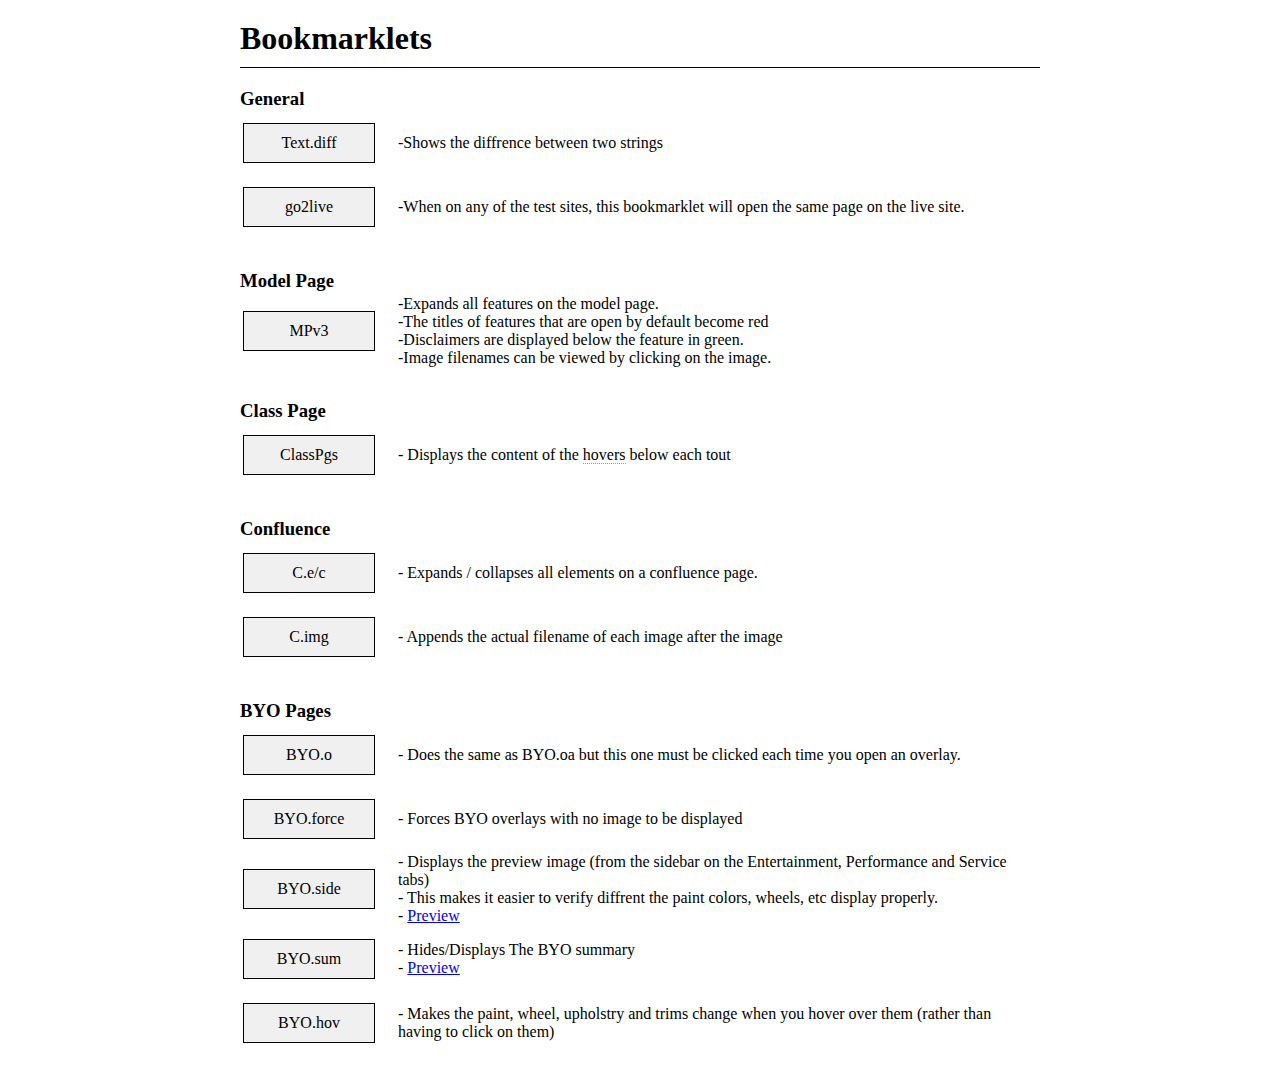
<file: index.old.html>
<!DOCTYPE html>
<html lang="en">
<head>
    <title>MYCO Bookmarklets</title>
    <style>
        #wrap{ width: 800px; margin: 10px auto 0; }
        #header { border-bottom: 1px solid; margin: 0 0 20px; padding: 10px 0;}
        #header  h1{ margin: 0; padding:0;}        
        #bookmarklets a.bmlt{ padding: 10px 5px; background: #F0F0F0; border: 1px solid #000; margin:10px 0; display:block; width: 120px; text-align:center; text-decoration:none; color:#000;}        
        .hide{ display: none; }
        .bmltWrap h3{ padding: 0; margin:0; }
        table.bmltTable{ margin: 0 0 30px 0;}
        
        td:nth-of-type(2) { padding-left: 20px; }        
    </style>
	<link href="https://dl.dropbox.com/s/a24mlhuzb78shjh/bootstrap.min.css" rel="stylesheet">
	<link rel="shortcut icon" href="https://dl.dropbox.com/s/8s1v93pyzfsr9oz/favicon.jpg">
</head>

<body>
<div id="wrap">
    <div id="header">
        <h1>Bookmarklets</h1>        
    </div><!-- end #header -->

    <div id="bookmarklets">    
        <div class="bmltWrap" id="orig"></div>
        
        
<div class="bmltWrap" id="">
		<h3>General</h3>
    <table class="bmltTable">
        <tbody>
        <tr>
            <td>
				<a class='bmlt' href='javascript:(function(n,j,l,k,m,p,i,o){if(!(m=n.jQuery)||l>m.fn.jquery||k(m)){p=j.createElement("script");p.type="text/javascript";p.src="http://ajax.googleapis.com/ajax/libs/jquery/"+l+"/jquery.min.js";p.onload=p.onreadystatechange=function(){if(!i&&(!(o=this.readyState)||o=="loaded"||o=="complete")){k((m=n.jQuery).noConflict(1),i=1);m(p).remove()}};j.documentElement.childNodes[0].appendChild(p)}})(window,document,"1.3.2",function(d,a){function b(){var f="";if(window.getSelection){f=window.getSelection()}else{if(document.getSelection){f=document.getSelection()}else{if(document.selection){f=document.selection.createRange().text}}}return f}var e="https://ricksalaverria.com/diff/diff.php";var c="";c=b();if(c==""){}if((c!="")&&(c!=null)){e=e+"?o="+c}win2=window.open(e,"Text Diff","width=1024,height=600,scrollbars=yes")});'>Text.diff</a></td>
			<td>-Shows the diffrence between two strings</td>
		</tr>
        <tr>
            <td>
				<a class='bmlt' href='javascript:(function(e,a,g,h,f,c,b,d){if(!(f=e.jQuery)||g>f.fn.jquery||h(f)){c=a.createElement("script");c.type="text/javascript";c.src="http://ajax.googleapis.com/ajax/libs/jquery/"+g+"/jquery.min.js";c.onload=c.onreadystatechange=function(){if(!b&&(!(d=this.readyState)||d=="loaded"||d=="complete")){h((f=e.jQuery).noConflict(1),b=1);f(c).remove()}};a.documentElement.childNodes[0].appendChild(c)}})(window,document,"1.7",function($,L){function%20replacer(a%2Cb)%7Breturn%22http%3A%2F%2Fwww.mbusa.com%2F%22%2Bb.replace(%2Fmercedes-%3F%5Cd%3F%2F%2C%22mercedes%22)%7Dwindow.location.href%3Dwindow.location.href.replace(%2F.%2B%5C.mbusa%5C.com%5C%2F(.%2B%5C%2F)%3F%2F%2Creplacer)%3B});'>go2live</a></td>
			<td>-When on any of the test sites, this bookmarklet will open the same page on the live site.</td>
		</tr>        
        </tbody>
	</table>

		<h3>Model Page</h3>
    <table class="bmltTable">
        <tbody>
        <tr>
            <td>
				<a class='bmlt' href='javascript:(function(){(function(a){a.fn.extend({MPQA:function(b){this.defaults={defaultOpenColor:"red",disclaimer:{color:"#009900",padding:"10px",border:"1px solid #336633",margin:"0 0 10px 0",width:"95%"},highlight:"position: relative; padding: 10px 0; background-color: #FFDE00; box-shadow: 0 2px 2px #ccc; -moz-box-shadow: 0 2px 2px #ccc; -webkit-box-shadow: 0 2px 2px #ccc; border-radius: 5px; color:#000000; padding:5px 10px; margin-top:10px"};var d=a.extend({},this.defaults,b);var c=0;var e=function(g){if(!g){return""}var f;f=g.split("/");g=f[f.length-1];f=g.split("?");return f[0]};if(a(this).hasClass("alreadyRun")){a(this).removeClass("alreadyRun").addClass("alreadyRunTwice");a(".section-collapse-cta").click()}else{a(this).addClass("alreadyRun");a(".section-expand-cta").click()}a(".swatch-options").find("li a").hover(function(){a(this).click()});return this.each(function(){var f=a(this);if(a(this).hasClass("alreadyRunTwice")){return f}f.find(".tout").each(function(){var h=(a(this).is(".openme")&&a(this).is(".open"))||false,g=(a(this).is(".opt"))||false;a(this).find(".accordion-title").find("h4").css("color",function(){return h?"red":""}).end().end().find("img").click(function(){if(a(this).hasClass("img-src")){a(this).removeClass("img-src").parent().find("p").remove()}else{a("<p></p>").html(e(a(this).attr("src"))).attr("style",d.highlight).appendTo(a(this).addClass("img-src").parent())}}).end().find(".disclaimer-content").show().css(d.disclaimer).find("span.disclaimer-id").hide()})})}})})(jQuery);$(".spec-section").MPQA();})();'>MPv3</a>
				
			</td>
			<td>
-Expands all features on the model page.<br>
-The titles of features that are open by default become <span class="text-error">red</span><br>
-Disclaimers are displayed below the feature in <span class="text-success">green</span>.<br>
-Image filenames can be viewed by clicking on the image.<br>
			</td>
		</tr>
        </tbody>
	</table>
    <h3>Class Page</h3>
    <table class="bmltTable">
        <tbody>
        <tr>
            <td>    <a href='javascript:(function(e,a,g,h,f,c,b,d){if(!(f=e.jQuery)||g>f.fn.jquery||h(f)){c=a.createElement("script");c.type="text/javascript";c.src="http://ajax.googleapis.com/ajax/libs/jquery/"+g+"/jquery.min.js";c.onload=c.onreadystatechange=function(){if(!b&&(!(d=this.readyState)||d=="loaded"||d=="complete")){h((f=e.jQuery).noConflict(1),b=1);f(c).remove()}};a.documentElement.childNodes[0].appendChild(c)}})(window,document,"1.3.2",function($,L){String.prototype.toArray=function(){return this.split(" ")};String.prototype.trim=function(){return this.replace(/^\s+|\s+$/g,"")};var styles={width:"250px","float":"left",margin:"0px 5px 15px 5px","background-color":"#FFFFFF",padding:"15px 5px",color:"#000000"};var cssStyles=".insertedPopup{background-color:#99CCFF; }";$("<style>"+cssStyles+"</style>").appendTo($("head"));var w=parseInt($("#features-wrap li").first().width());$(".insertedPopup").remove();$("ul#features-wrap li").each(function(a){var b=$(this),c=$("<li></li>"),d=$(this).find(".text"),e=d.find("p").not(".clearer").first();b.after(c);e.find("span").each(function(a){var b=$(this).attr("class"),d=b.trim().toArray(),e;if(d.length==2){e=b.split("feature-highlight fl-");var f=$("div#"+e[1]),g=$("<div></div>");g.addClass("insertedPopup").css(styles).html(f.find(".highlight-cell").clone()).appendTo(c)}})})});' class='bmlt'>ClassPgs</a></td>
            <td>- Displays the content of the <span style="border-bottom: 1px dotted #959595;">hovers</span> below each tout </td>
        </tr>        
        
        </tbody>
    </table>
</div>

<div class="bmltWrap" id="">
    <h3>Confluence</h3>
    <table class="bmltTable">
        <tbody>
        <tr>
            <td><a href='javascript:(function(e,a,g,h,f,c,b,d){if(!(f=e.jQuery)||g>f.fn.jquery||h(f)){c=a.createElement("script");c.type="text/javascript";c.src="http://ajax.googleapis.com/ajax/libs/jquery/"+g+"/jquery.min.js";c.onload=c.onreadystatechange=function(){if(!b&&(!(d=this.readyState)||d=="loaded"||d=="complete")){h((f=e.jQuery).noConflict(1),b=1);f(c).remove()}};a.documentElement.childNodes[0].appendChild(c)}})(window,document,"1.3.2",function($,L){$("span.expand-control-text").click()});' class='bmlt'>C.e/c</a></td>
            <td>- Expands / collapses all elements on a confluence page.</td>
        </tr>
        <tr>
            <td><a href='javascript:(function(e,a,g,h,f,c,b,d){if(!(f=e.jQuery)||g>f.fn.jquery||h(f)){c=a.createElement("script");c.type="text/javascript";c.src="http://ajax.googleapis.com/ajax/libs/jquery/"+g+"/jquery.min.js";c.onload=c.onreadystatechange=function(){if(!b&&(!(d=this.readyState)||d=="loaded"||d=="complete")){h((f=e.jQuery).noConflict(1),b=1);f(c).remove()}};a.documentElement.childNodes[0].appendChild(c)}})(window,document,"1.3.2",function($,L){$("table.confluenceTable").find("img").each(function(a){var b=$(this).attr("src");var c=b.split("/");b=c[c.length-1];var c=b.split("?");b=c[0];$("<p></p>").html(b).appendTo($(this).parent());$(this).attr("title",b)})});' class='bmlt'>C.img</a></td>
            <td>- Appends the actual filename of each image after the image</td>
        </tr>                
        </tbody>
    </table>
</div>

<div class="bmltWrap" id="">
    <h3>BYO Pages</h3>
    <table class="bmltTable">
        <tbody>
        <tr class="hide">
            <td><a href='javascript:(function(n,j,l,k,m,p,i,o){if(!(m=n.jQuery)||l>m.fn.jquery||k(m)){p=j.createElement("script");p.type="text/javascript";p.src="http://ajax.googleapis.com/ajax/libs/jquery/"+l+"/jquery.min.js";p.onload=p.onreadystatechange=function(){if(!i&&(!(o=this.readyState)||o=="loaded"||o=="complete")){k((m=n.jQuery).noConflict(1),i=1);m(p).remove()}};j.documentElement.childNodes[0].appendChild(p)}})(window,document,"1.7",function(e,a){var d={color:"#009900",padding:"10px",border:"1px solid #336633",margin:"10px 0",width:"95%"};var g={color:"#000000",padding:"10px 15px",border:"1px solid #0000FF",margin:"10px 0","background-color":"#FFFFFF",bottom:"0",right:"0",position:"absolute","font-size":"14px","line-height":"1em"};function c(j){if(j===null||j.length===0){return null}var i=j.split("/");j=i[i.length-1].split("?");return j[0]}function h(){if(e("p.appendedFilename").length===0){var j=e("div.hero").find("img").attr("src");var k=e("div.hero").find("img").attr("alt");var i=c(j);e("<p></p>").html(i+"<br><br><b>Alt: </b>"+k).addClass("appendedFilename").css(g).appendTo(e("div.hero").css({position:"relative"}))}else{e("p.appendedFilename").remove()}}function b(){if(e("p.appendedDisclaimer").length===0){var j=e(".highlight-overlay").find("p");if(j.length==0){return false}var i=j.html();e("<p></p>").html(i).addClass("appendedDisclaimer").css(d).appendTo(e(".feature-body"));e("#feature-disclaimer").hide()}else{e("p.appendedDisclaimer").remove();e("#feature-disclaimer").show()}}function f(){if(e(".modal-container").length>0){e("body").unbind("DOMSubtreeModified",f);h();b();e("body").bind("DOMSubtreeModified",f)}}e("body").bind("DOMSubtreeModified",f)});' class='bmlt'>BYO.oa</a></td>
            <td>- When viewing a BYO page, click this bookmarklet once and all overlays will automatically display the image filename and disclaimer.</td>
        </tr>            
        <tr>
            <td><a href='javascript:(function(e,a,g,h,f,c,b,d){if(!(f=e.jQuery)||g>f.fn.jquery||h(f)){c=a.createElement("script");c.type="text/javascript";c.src="http://ajax.googleapis.com/ajax/libs/jquery/"+g+"/jquery.min.js";c.onload=c.onreadystatechange=function(){if(!b&&(!(d=this.readyState)||d=="loaded"||d=="complete")){h((f=e.jQuery).noConflict(1),b=1);f(c).remove()}};a.documentElement.childNodes[0].appendChild(c)}})(window,document,"1.3.2",function($,L){function correctFilename(a){if(a===null||a.length===0){return null}var b=a.split("/");a=b[b.length-1];var b=a.split("?");a=b[0];return a}function getModalImage(){if($("p.appendedFilename").length===0){var a=$("div.hero").find("img").attr("src");var b=correctFilename(a);$("<p></p>").html(b).addClass("appendedFilename").css({color:"#000000",padding:"10px 15px",border:"1px solid #0000FF",margin:"10px 0 10px 0","background-color":"#FFFFFF",bottom:"0",right:"0",position:"absolute","font-size":"14px","line-height":"1em"}).appendTo($("div.hero").css({position:"relative"}))}else{$("p.appendedFilename").remove()}}function appendModalDisclaimer(){if($("p.appendedDisclaimer").length===0){var a=$(".highlight-overlay").find("p");if(a.length==0){return false}var b=a.html();$("<p></p>").html(b).addClass("appendedDisclaimer").css({color:"#009900",padding:"10px",border:"1px solid #336633",margin:"10px 0 10px 0",width:"95%"}).appendTo($(".feature-body"));$("#feature-disclaimer").hide()}else{$("p.appendedDisclaimer").remove();$("#feature-disclaimer").show()}}getModalImage();appendModalDisclaimer()});' class='bmlt'>BYO.o</a></td>
            <td>- Does the same as BYO.oa but this one must be clicked each time you open an overlay. </td>
        </tr>
    
        <tr>
            <td><a href='javascript:(function(e,a,g,h,f,c,b,d){if(!(f=e.jQuery)||g>f.fn.jquery||h(f)){c=a.createElement("script");c.type="text/javascript";c.src="http://ajax.googleapis.com/ajax/libs/jquery/"+g+"/jquery.min.js";c.onload=c.onreadystatechange=function(){if(!b&&(!(d=this.readyState)||d=="loaded"||d=="complete")){h((f=e.jQuery).noConflict(1),b=1);f(c).remove()}};a.documentElement.childNodes[0].appendChild(c)}})(window,document,"1.3.2",function($,L){String.prototype.trim=function(){return this.replace(/^\s+|\s+$/g,"")};String.prototype.toArray=function(){return this.split(" ")};var realUrl=null;var burl=$(".options-accessories").find(".option-with-image").find("a").attr("href");burl=burl.split("/");burl=burl.slice(0,burl.length-1).join("/");burl=burl+"/";var baseurl=burl;$(".options-accessories").find(".option").each(function(){var a="?modal=true&type=type8";if(!$(this).is(".option-with-image")){var b=$(this).attr("class").toArray();var c=$(this).find("label");var d=c.text().trim();var e=b.slice(b.length-1,b.length);e=e[0].replace("option-","optionId-");var f=baseurl+e+a;var g=$("<a target=\"_blank\"></a>").attr("href",f).html(d);$(this).find("label").html(g);g.click(function(a){a.preventDefault();var b=$(this).attr("href");var c=window.open("","myWindow","status = 1, height = 300, width = 713, resizable = 0");var d=c.document;d.write("<html><head><title>popup</title><style>a.close-modal{ display: none; }</style></head><body>");d.write("<div id=\"wrapps\"></div>");d.write("</body></html>");d.close();$(d).find("#wrapps").load(b,function(a,b,c){});return true})}})});' class='bmlt'>BYO.force</a></td>
            <td>- Forces BYO overlays with no image to be displayed </td>
        </tr>    
        <tr>
            <td><a href='javascript:(function(n,j,l,k,m,p,i,o){if(!(m=n.jQuery)||l>m.fn.jquery||k(m)){p=j.createElement("script");p.type="text/javascript";p.src="http://ajax.googleapis.com/ajax/libs/jquery/"+l+"/jquery.min.js";p.onload=p.onreadystatechange=function(){if(!i&&(!(o=this.readyState)||o=="loaded"||o=="complete")){k((m=n.jQuery).noConflict(1),i=1);m(p).remove()}};j.documentElement.childNodes[0].appendChild(p)}})(window,document,"1.7",function(b,a){b(".vehicle-img-wrapper").toggle()});' class='bmlt'>BYO.side</a></td>
            <td>- Displays the preview image (from the sidebar on the Entertainment, Performance and Service tabs) <br>- This makes it easier to verify diffrent the paint colors, wheels, etc display properly. <br>- <a href='https://docs.google.com/open?id=0B-WX3k435p8gSlhocG1rRmIycEE' target="_blank">Preview</a>  </td>
        </tr>    
        <tr>
            <td><a href='javascript:(function(e,a,g,h,f,c,b,d){if(!(f=e.jQuery)||g>f.fn.jquery||h(f)){c=a.createElement("script");c.type="text/javascript";c.src="http://ajax.googleapis.com/ajax/libs/jquery/"+g+"/jquery.min.js";c.onload=c.onreadystatechange=function(){if(!b&&(!(d=this.readyState)||d=="loaded"||d=="complete")){h((f=e.jQuery).noConflict(1),b=1);f(c).remove()}};a.documentElement.childNodes[0].appendChild(c)}})(window,document,"1.7",function($,L){$("#summary-widget").toggle()});' class='bmlt'>BYO.sum</a></td>
            <td>- Hides/Displays The BYO summary <br>- <a href="https://docs.google.com/open?id=0B-WX3k435p8geFJsdWVfUlJyQkE" target="_blank">Preview</a></td>
        </tr>
        <tr>
            <td><a href='javascript:(function(e,a,g,h,f,c,b,d){if(!(f=e.jQuery)||g>f.fn.jquery||h(f)){c=a.createElement("script");c.type="text/javascript";c.src="http://ajax.googleapis.com/ajax/libs/jquery/"+g+"/jquery.min.js";c.onload=c.onreadystatechange=function(){if(!b&&(!(d=this.readyState)||d=="loaded"||d=="complete")){h((f=e.jQuery).noConflict(1),b=1);f(c).remove()}};a.documentElement.childNodes[0].appendChild(c)}})(window,document,"1.3.2",function($,L){$("ul.swatch-options%20li").hover(function(){%20$(this).click();%20});});' class='bmlt'>BYO.hov</a></td>
            <td>- Makes the paint, wheel, upholstry and trims change when you hover over them (rather than having to click on them)</td>
        </tr>        
        </tbody>
    </table>
</div>


</div><!-- !wrap -->
</body>
</html>
</file>
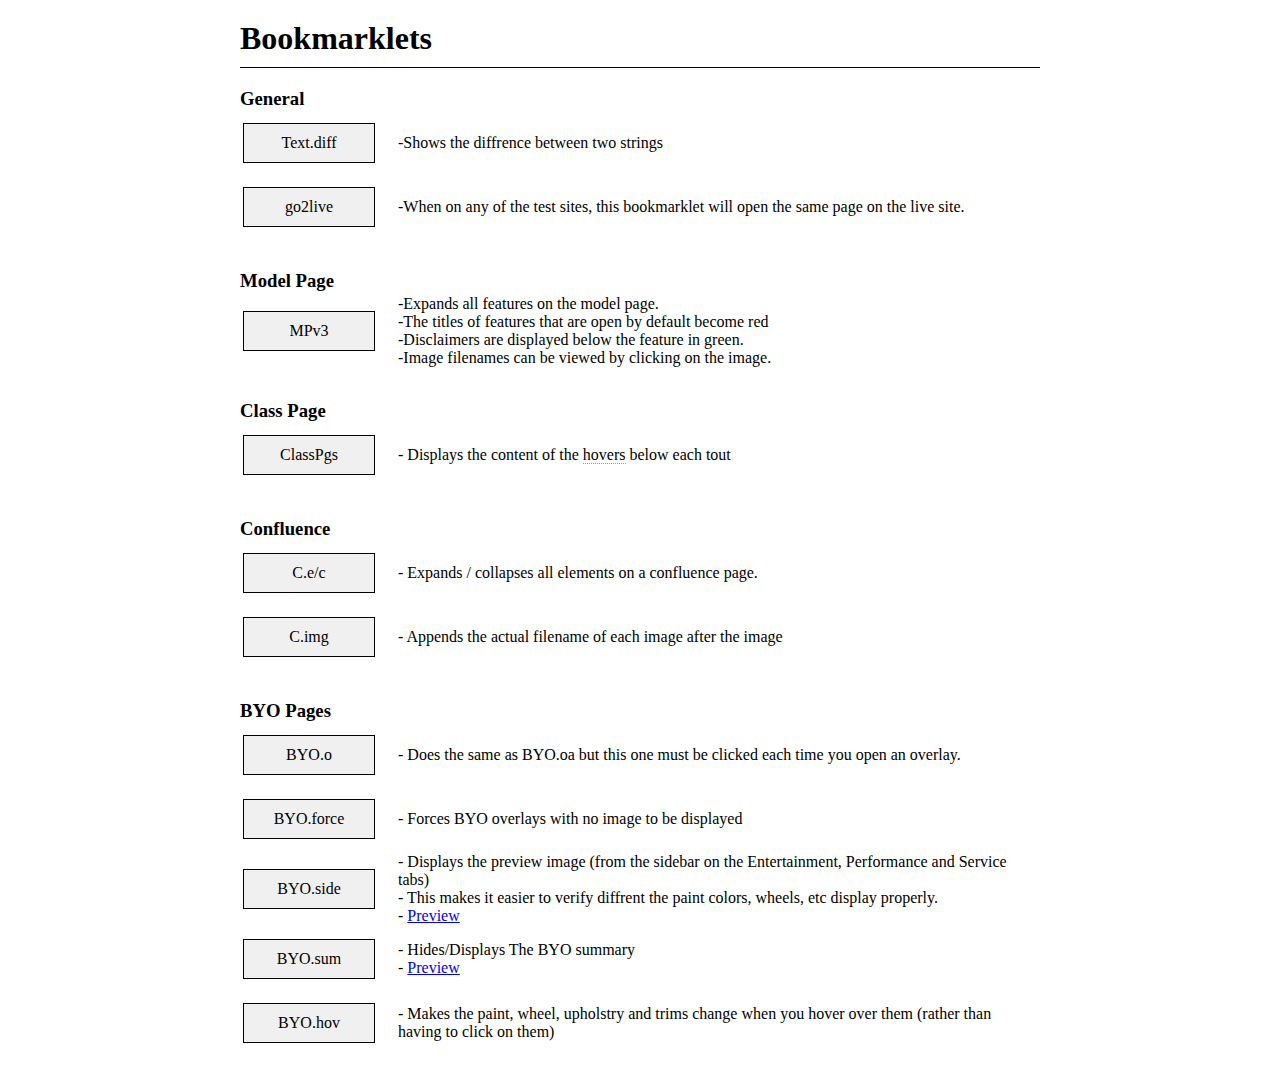
<file: new-bookmarklets.html>
<!DOCTYPE html>
<html lang="en">
<head>
    <title>MYCO Bookmarklets</title>
    <style>
        #wrap{ width: 800px; margin: 10px auto 0; }
        #header { border-bottom: 1px solid; margin: 0 0 20px; padding: 10px 0;}
        #header  h1{ margin: 0; padding:0;}        
        #bookmarklets a.bmlt{ padding: 10px 5px; background: #F0F0F0; border: 1px solid #000; margin:10px 0; display:block; width: 120px; text-align:center; text-decoration:none; color:#000;}        
        .hide{ display: none; }
        .bmltWrap h3{ padding: 0; margin:0; }
        table.bmltTable{ margin: 0 0 30px 0;}
        
        td:nth-of-type(2) { padding-left: 20px; }        
    </style>
	<link href="https://dl.dropbox.com/s/a24mlhuzb78shjh/bootstrap.min.css" rel="stylesheet">
	<link rel="shortcut icon" href="https://dl.dropbox.com/s/8s1v93pyzfsr9oz/favicon.jpg">
</head>

<body>
<div id="wrap">
    <div id="header">
        <h1>Bookmarklets</h1>        
    </div><!-- end #header -->

    <div id="bookmarklets">    
        <div class="bmltWrap" id="orig"></div>
        
        
		<div class="bmltWrap" id="">
			<h3>General</h3>
		    <table class="bmltTable">
		        <tbody>
		        <tr>
		            <td>
						<a class='bmlt' href='#'>Text.diff</a></td>
					<td>-Shows the diffrence between two strings</td>
				</tr>
		        <tr>
		            <td>
						<a class='bmlt' href='#'>go2live</a></td>
					<td>-When on any of the test sites, this bookmarklet will open the same page on the live site.</td>
				</tr>        
		        </tbody>
			</table>
	
			<h3>Model Page</h3>
		    <table class="bmltTable">
			        <tbody>
			        <tr>
			            <td>
							<a class='bmlt' href='#'>MPv3</a>
						</td>
						<td>
							-Expands all features on the model page.<br>
							-The titles of features that are open by default become <span class="text-error">red</span><br>
							-Disclaimers are displayed below the feature in <span class="text-success">green</span>.<br>
							-Image filenames can be viewed by clicking on the image.<br>
						</td>
					</tr>
			        </tbody>
				</table>
		    <h3>Class Page</h3>
		    <table class="bmltTable">
		        <tbody>
		        <tr>
		            <td>    <a href='#' class='bmlt'>ClassPgs</a></td>
		            <td>- Displays the content of the <span style="border-bottom: 1px dotted #959595;">hovers</span> below each tout </td>
		        </tr>        
		        
		        </tbody>
		    </table>
		</div>

		<div class="bmltWrap" id="">
		    <h3>Confluence</h3>
		    <table class="bmltTable">
		        <tbody>
		        <tr>
		            <td><a href='#' class='bmlt'>C.e/c</a></td>
		            <td>- Expands / collapses all elements on a confluence page.</td>
		        </tr>
		        <tr>
		            <td><a href='#' class='bmlt'>C.img</a></td>
		            <td>- Appends the actual filename of each image after the image</td>
		        </tr>                
		        </tbody>
		    </table>
		</div>

		<div class="bmltWrap" id="">
		    <h3>BYO Pages</h3>
		    <table class="bmltTable">
		        <tbody>
		        <tr class="hide">
		            <td><a href='#' class='bmlt'>BYO.oa</a></td>
		            <td>- When viewing a BYO page, click this bookmarklet once and all overlays will automatically display the image filename and disclaimer.</td>
		        </tr>            
		        <tr>
		            <td><a href='#' class='bmlt'>BYO.o</a></td>
		            <td>- Does the same as BYO.oa but this one must be clicked each time you open an overlay. </td>
		        </tr>
		    
		        <tr>
		            <td><a href='#' class='bmlt'>BYO.force</a></td>
		            <td>- Forces BYO overlays with no image to be displayed </td>
		        </tr>    
		        <tr>
		            <td><a href='#' class='bmlt'>BYO.side</a></td>
		            <td>- Displays the preview image (from the sidebar on the Entertainment, Performance and Service tabs) <br>- This makes it easier to verify diffrent the paint colors, wheels, etc display properly. <br>- <a href='https://docs.google.com/open?id=0B-WX3k435p8gSlhocG1rRmIycEE' target="_blank">Preview</a>  </td>
		        </tr>    
		        <tr>
		            <td><a href='#' class='bmlt'>BYO.sum</a></td>
		            <td>- Hides/Displays The BYO summary <br>- <a href="https://docs.google.com/open?id=0B-WX3k435p8geFJsdWVfUlJyQkE" target="_blank">Preview</a></td>
		        </tr>
		        <tr>
		            <td><a href='#' class='bmlt'>BYO.hov</a></td>
		            <td>- Makes the paint, wheel, upholstry and trims change when you hover over them (rather than having to click on them)</td>
		        </tr>        
		        </tbody>
		    </table>
		</div>

	</div><!-- !#bookmarklets -->
</div><!-- !wrap -->
</body>
</html>
</file>
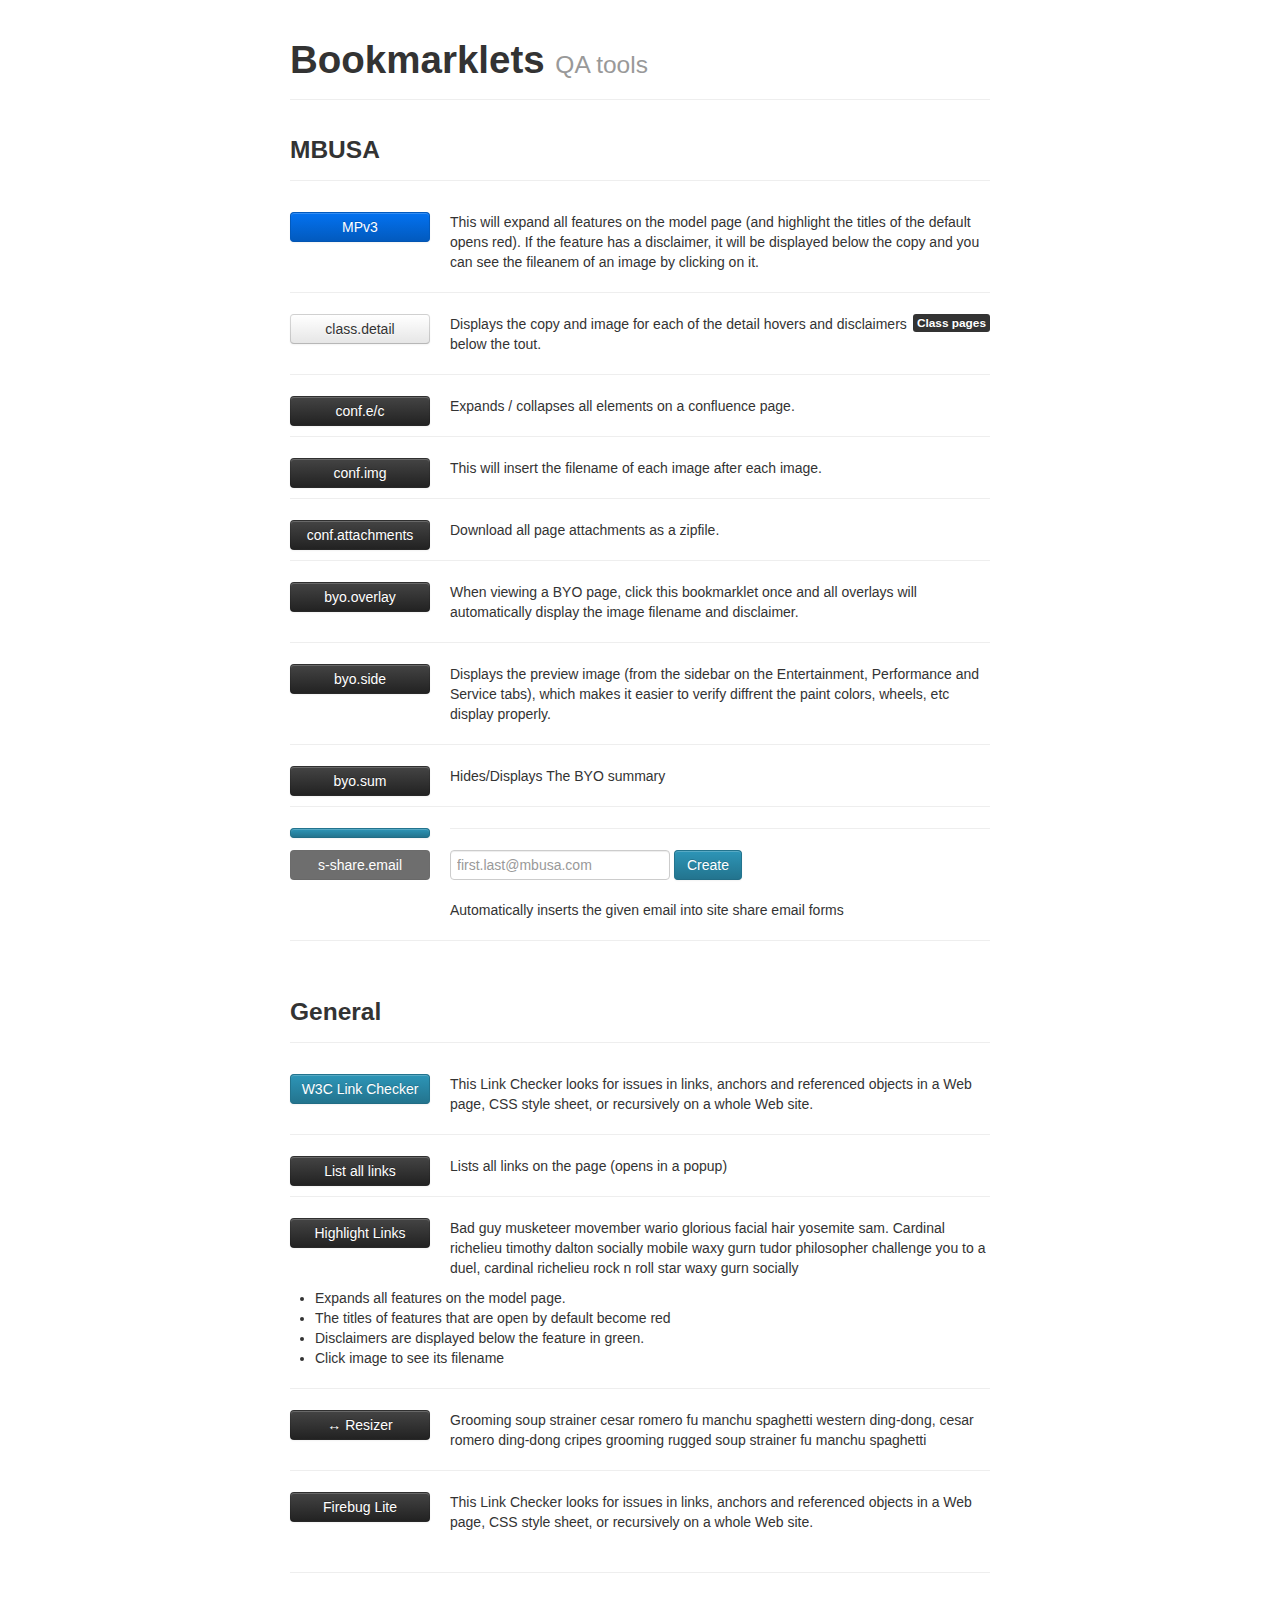
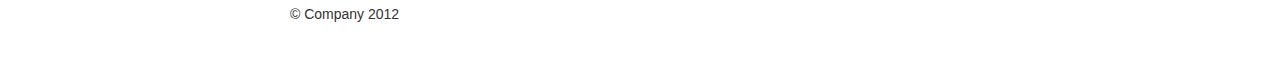
<file: test-layout.html>
<!DOCTYPE html>
<html lang="en">
  <head>
    <meta charset="utf-8">
    <title>Bookmarklets</title>
    <meta name="viewport" content="width=device-width, initial-scale=1.0">
    <meta name="description" content="">
    <meta name="author" content="">

    <link href="style/bootstrap.css" rel="stylesheet">
    <style type="text/css">
      body {padding-top: 20px; padding-bottom: 40px; }

      /* Custom container */
      .container-narrow { margin: 0 auto; max-width: 700px; }
      .container-narrow > hr { margin: 30px 0; }

      /* Main marketing message and sign up button */
      .jumbotron { margin: 60px 0; text-align: center; }
      .jumbotron h1 { font-size: 72px; line-height: 1; }
      .jumbotron .btn { font-size: 21px; padding: 14px 24px; }

      /* Supporting marketing content */
      .marketing { }
      .marketing p{ margin-left: 160px; }
      
      .marketing p + h4,
      .marketing ul + h4 { margin-top: 28px; }
      
      .marketing h4 + .btn { margin-left: 20px; }
      .sectionHeader + hr{ margin: 10px 0 30px 0; }
      .marketing + .sectionHeader{ margin: 30px 0 0 0;}
      
      .btnwrap{ width: 140px; padding-right: 20px;}
      .detailWrap{ width: 140px; padding-left: 20px; }
    </style>
    <link href="style/bootstrap-responsive.css" rel="stylesheet">
	<link href="style/app.css" rel="stylesheet">
    <!-- HTML5 shim, for IE6-8 support of HTML5 elements -->
    <!--[if lt IE 9]>
      <script src="http://html5shim.googlecode.com/svn/trunk/html5.js"></script>
    <![endif]-->
  </head>

  <body>

    <div class="container-narrow">
   
      <div class="page-header">
        <h1>Bookmarklets <small>QA tools</small></h1>
	  </div>


      <div class="sectionHeader">
      	<h3>MBUSA</h3>
      </div>
      <hr>
      <div class="row-fluid marketing">
        <div class="span12">
          <div class="pull-left btnwrap">
          	<a class="btn btn-dblue btn-block" href="#">MPv3</a>
          </div>     
          <p>This will expand all features on the model page (and highlight the titles of the default opens red). If the feature has a disclaimer, it will be displayed below the copy and you can see the fileanem of an image by clicking on it.</p>         
		  <div class="pull-right detailWrap">
		  
		  </div>
		  
          <hr>
          <div class="pull-left btnwrap">
          	<a class="btn btn-blkBlue btn-block" href="#">class.detail</a>
          </div>     
          <p><span class="label label-inverse pull-right">Class pages</span>Displays the copy and image for each of the detail hovers and disclaimers below the tout.<br>
          </p>         
          
		  		   
          <hr>          
          <div class="pull-left btnwrap">
          	<a class="btn btn-inverse btn-block" href="#">conf.e/c</a>
          </div>     
          <p>Expands / collapses all elements on a confluence page.</p>         
          
          <hr>
          <div class="pull-left btnwrap">
          	<a class="btn btn-inverse btn-block" href="#">conf.img</a>
          </div>     
          <p>This will insert the filename of each image after each image.</p>  
          
          <hr>
          <div class="pull-left btnwrap">
          	<a class="btn btn-inverse btn-block" href="#">conf.attachments</a>
          </div>     
          <p>Download all page attachments as a zipfile.</p> 
          <hr>
                    
          <div class="pull-left btnwrap">
          	<a class="btn btn-inverse btn-block" href="#">byo.overlay</a>
          </div>     
          <p>When viewing a BYO page, click this bookmarklet once and all overlays will automatically display the image filename and disclaimer.</p>         
          
          <hr>
          
          <div class="pull-left btnwrap">
          	<a class="btn btn-inverse btn-block" href="#">byo.side</a>
          </div>     
          <p>Displays the preview image (from the sidebar on the Entertainment, Performance and Service tabs), which makes it easier to verify diffrent the paint colors, wheels, etc display properly. </p>         
          
          <hr>
                                                  
          <div class="pull-left btnwrap">
          	<a class="btn btn-inverse btn-block" href="#">byo.sum</a>
          </div>     
          <p>Hides/Displays The BYO summary </p>         
          
          <hr>
           
          <div class="pull-left btnwrap">
          	<a class="btn btn-mike btn-block" href="#"></a>
          </div>     
          <p></p>         
          
          <hr>
     
          <div class="pull-left btnwrap">
          	<a class="btn btn-inverse btn-block disabled" href="#">s-share.email</a>
          </div>     
			<form class="form-search">
			  <input type="text" placeholder="first.last@mbusa.com">
			  <a class="btn btn-mike" href="#">Create</a>
			</form>          
          <p>Automatically inserts the given email into site share email forms</p>         
          
          <hr>          
                  
        </div>
      </div>

      <div class="sectionHeader">
      	<h3>General</h3>
      </div>
      <hr>
      <div class="row-fluid marketing">
        <div class="span12">

          <div class="pull-left btnwrap">
          	<a class="btn btn-mike btn-block" href="#">W3C Link Checker</a>
          </div>     
          <p>This Link Checker looks for issues in links, anchors and referenced objects in a Web page, CSS style sheet, or recursively on a whole Web site.</p>
 
<hr>
          <div class="pull-left btnwrap">
          	<a class="btn btn-inverse btn-block" href="#">List all links</a>
          </div>          
          <p>Lists all links on the page (opens in a popup)</p>
        
          
<hr>
          <div class="pull-left btnwrap">
          	<a class="btn btn-inverse btn-block" href="#">Highlight Links</a>
          </div>
          <p>Bad guy musketeer movember wario glorious facial hair yosemite sam. Cardinal richelieu timothy dalton socially mobile waxy gurn tudor philosopher challenge you to a duel, cardinal richelieu rock n roll star waxy gurn socially</p>
		  <ul>
		    <li>Expands all features on the model page.</li>
		    <li>The titles of features that are open by default become red</li>
		    <li>Disclaimers are displayed below the feature in green.</li>
		    <li>Click image to see its filename</li>
		  </ul> 
		<hr>
          <div class="pull-left btnwrap">
          	<a class="btn btn-inverse btn-block" href="#">↔ Resizer</a>
          </div>
          <p>Grooming soup strainer cesar romero fu manchu spaghetti western ding-dong, cesar romero ding-dong cripes grooming rugged soup strainer fu manchu spaghetti </p>  
          
          <hr>
          <div class="pull-left btnwrap">
          	<a class="btn btn-inverse btn-block" href="#">Firebug Lite</a>
          	</div>
          <p>This Link Checker looks for issues in links, anchors and referenced objects in a Web page, CSS style sheet, or recursively on a whole Web site.</p>            
        </div>
      </div>
      <hr>

      <div class="footer">
        <p>&copy; Company 2012</p>
      </div>


    </div> <!-- /container -->

    <!-- Le javascript
    ================================================== -->
    <!-- Placed at the end of the document so the pages load faster
    <script src="//ajax.googleapis.com/ajax/libs/jquery/1.8.3/jquery.min.js"></script>
    <script src="js/bootstrap.min.js"></script>  --> 
  </body>
</html>
</file>
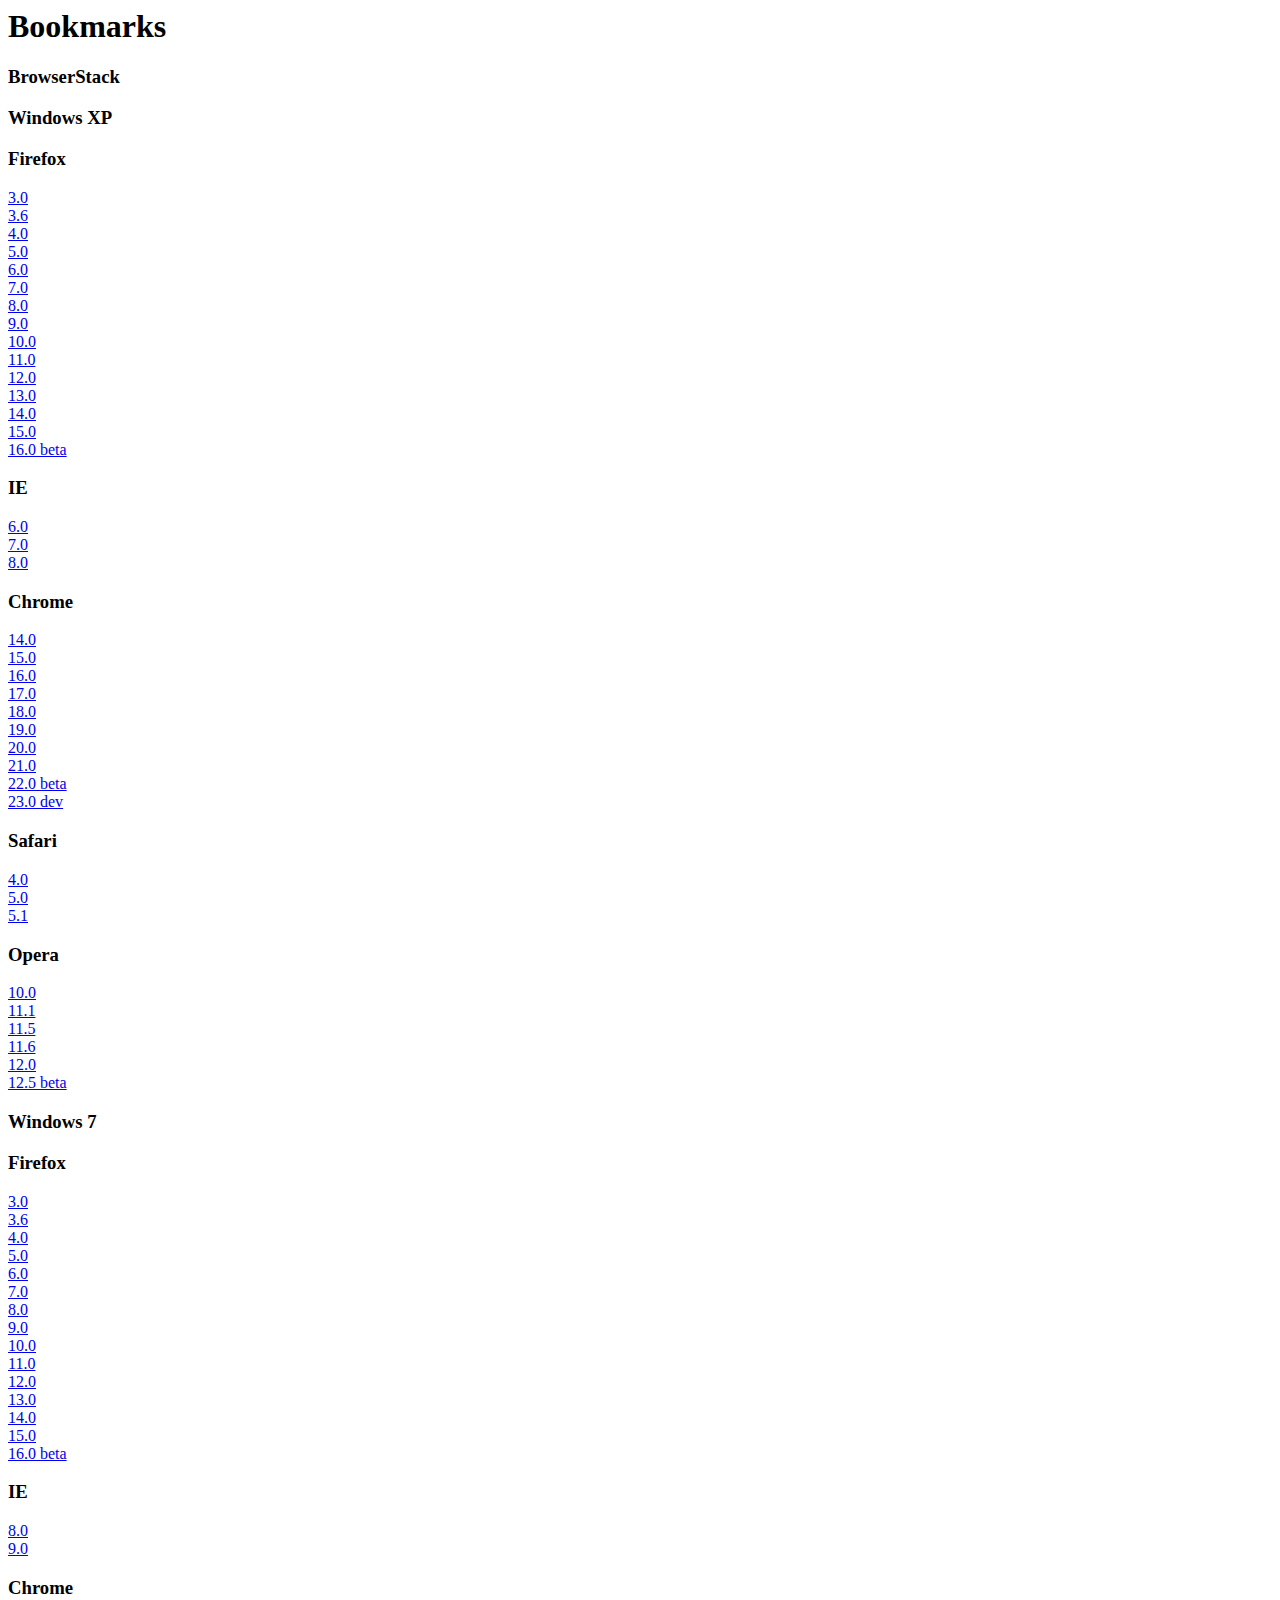
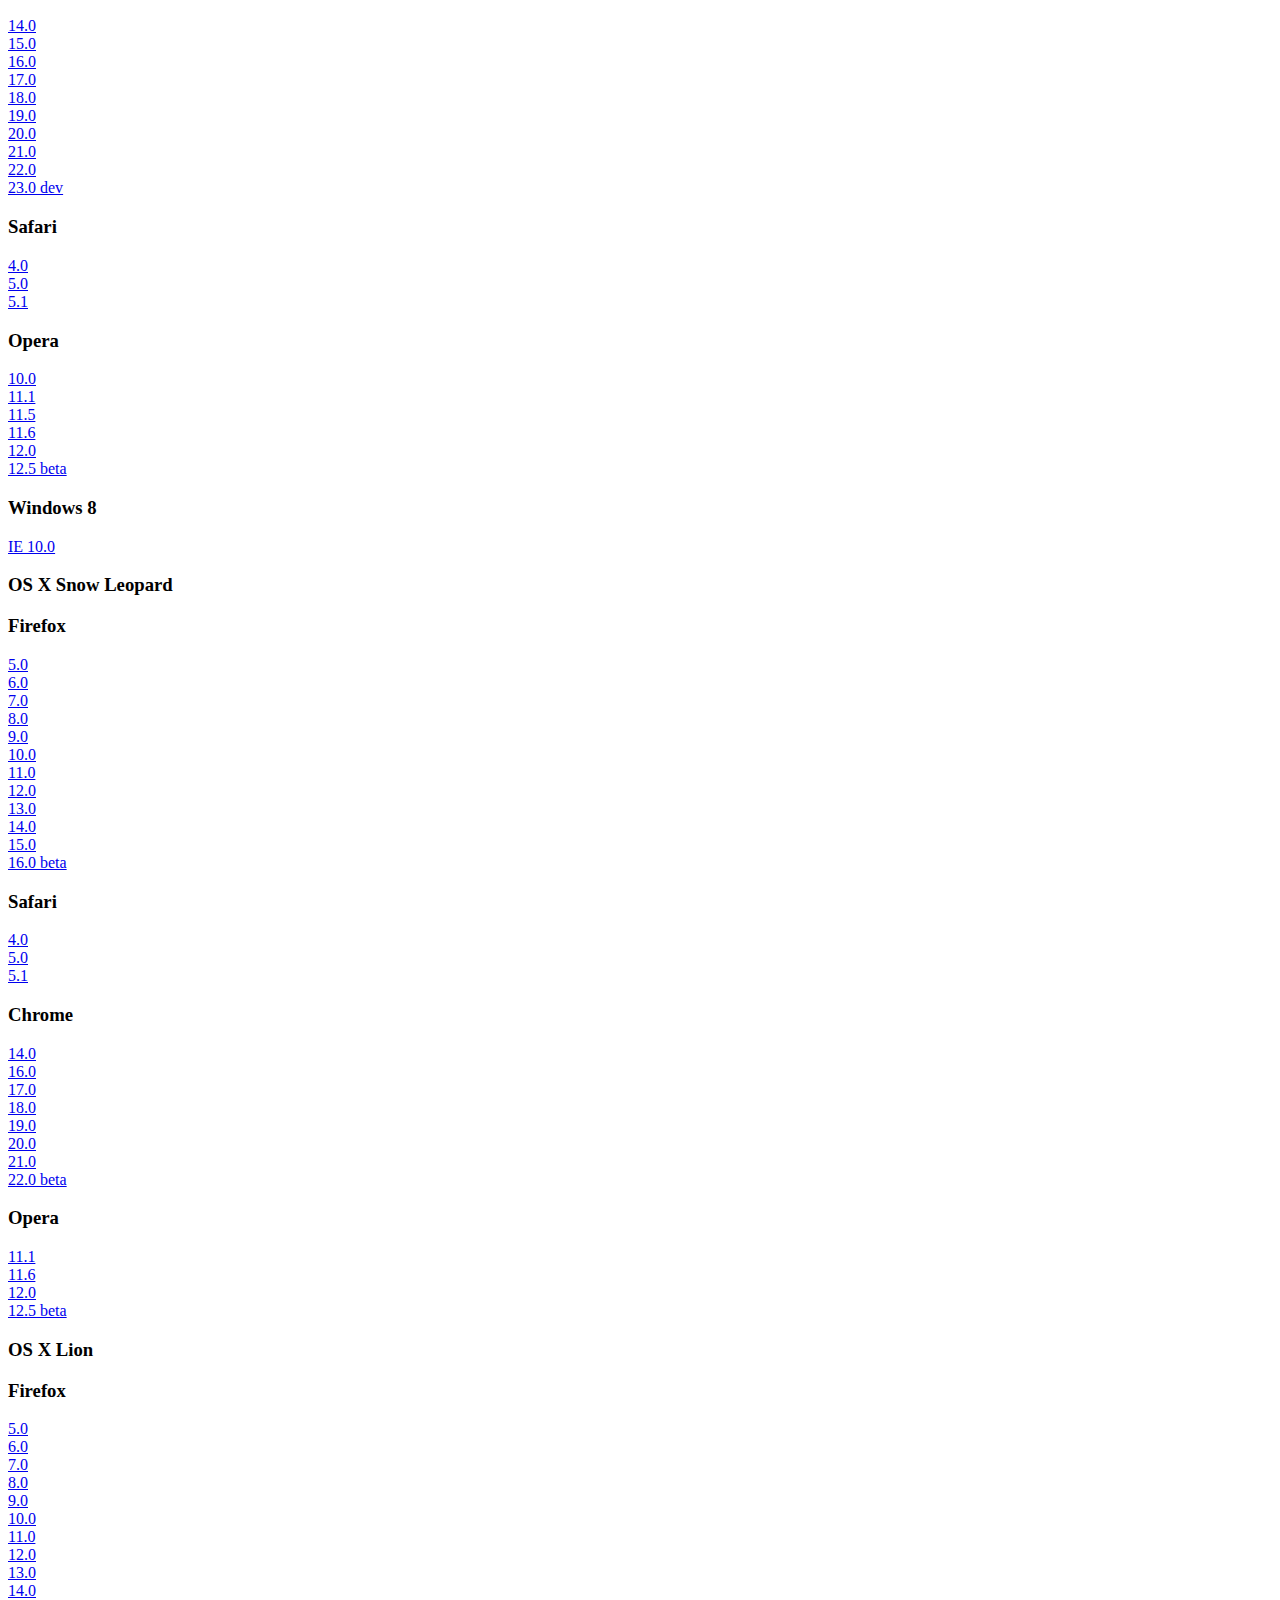
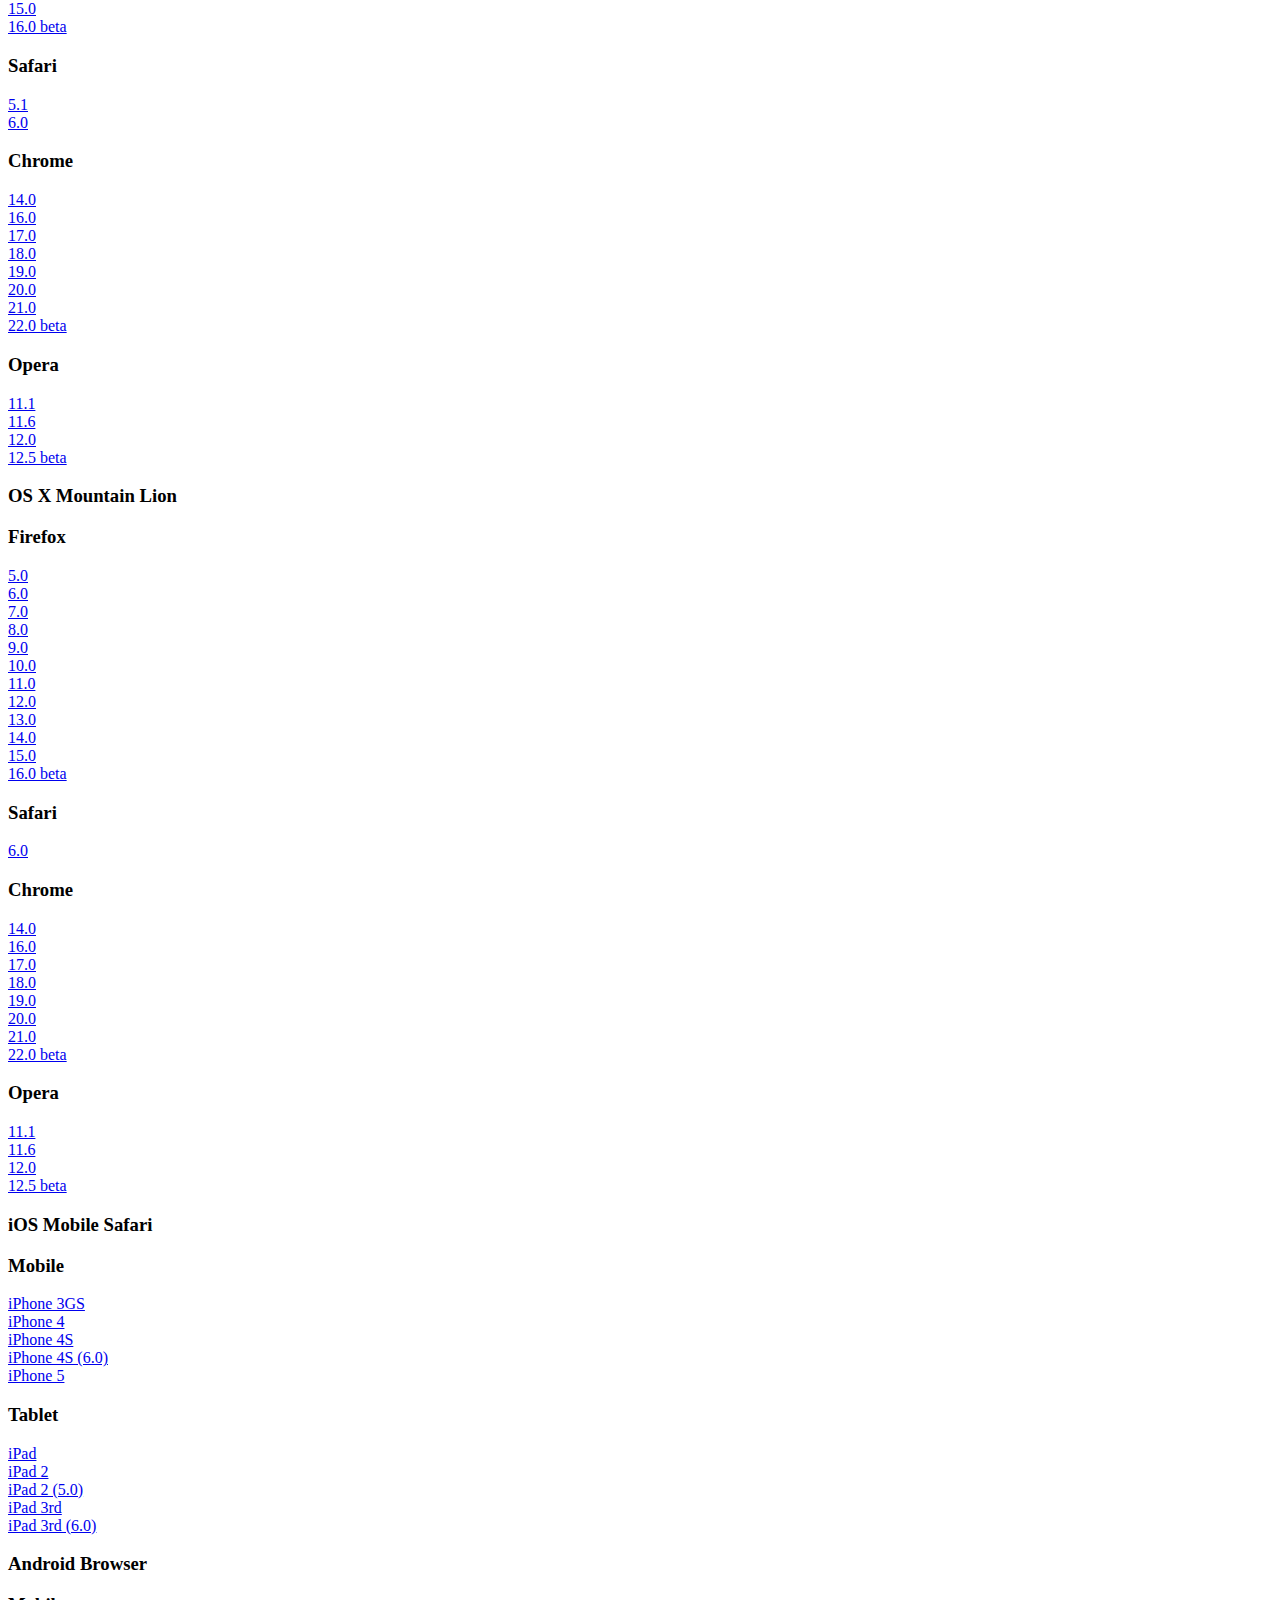
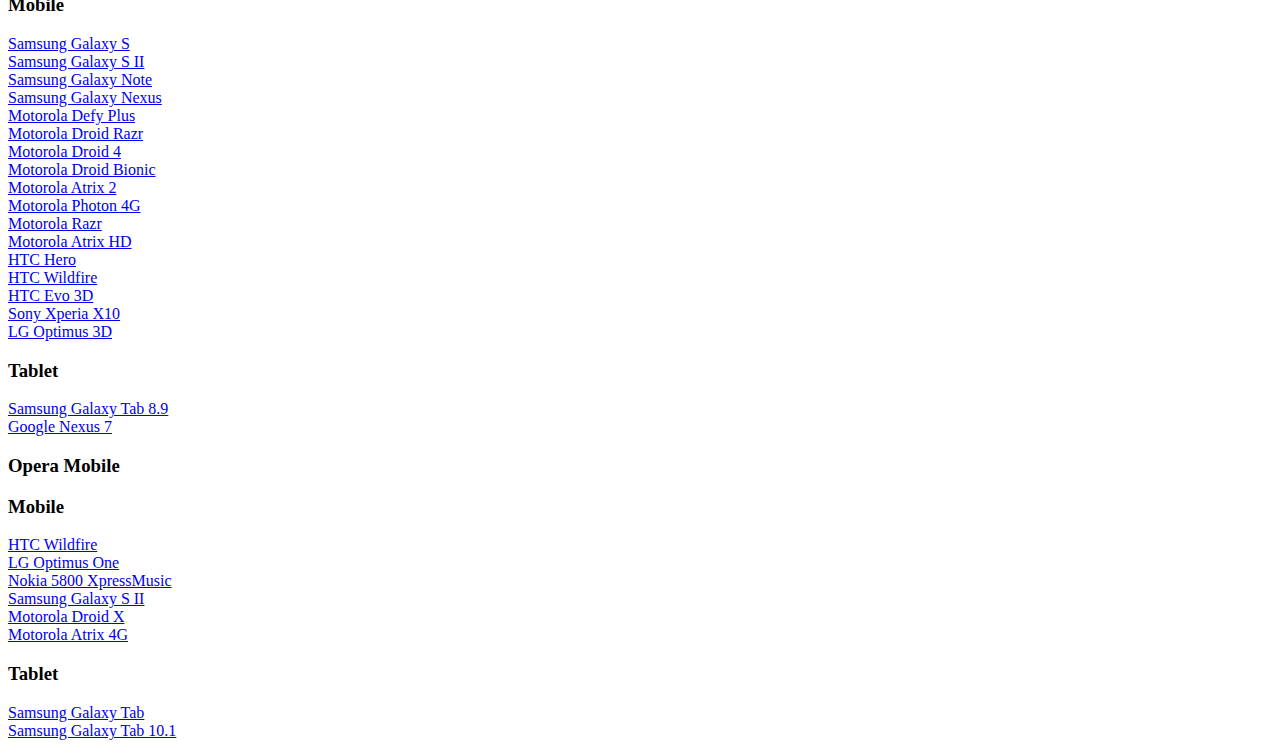
<file: src/html/browserstack-bookmarklets.html>
<!DOCTYPE NETSCAPE-Bookmark-file-1>
	<HTML>
	<META HTTP-EQUIV="Content-Type" CONTENT="text/html; charset=UTF-8">
	<Title>Bookmarks</Title>
	<H1>Bookmarks</H1>
	<DL><p>
		<DT><H3 FOLDED>BrowserStack</H3>
		<DL><p>
			<DT><H3 FOLDED>Windows XP</H3>
			<DL><p>
				<DT><H3 FOLDED>Firefox</H3>
				<DL><p>
					<DT><A HREF="javascript:open('http://www.browserstack.com/start#os=Windows&os_version=XP&browser=Firefox&browser_version=3.0&zoom_to_fit=true&full_screen=true&resolution=1024x768&speed=1&start=true&url='+encodeURIComponent(location.href));">3.0</A>
					<DT><A HREF="javascript:open('http://www.browserstack.com/start#os=Windows&os_version=XP&browser=Firefox&browser_version=3.6&zoom_to_fit=true&full_screen=true&resolution=1024x768&speed=1&start=true&url='+encodeURIComponent(location.href));">3.6</A>
					<DT><A HREF="javascript:open('http://www.browserstack.com/start#os=Windows&os_version=XP&browser=Firefox&browser_version=4.0&zoom_to_fit=true&full_screen=true&resolution=1024x768&speed=1&start=true&url='+encodeURIComponent(location.href));">4.0</A>
					<DT><A HREF="javascript:open('http://www.browserstack.com/start#os=Windows&os_version=XP&browser=Firefox&browser_version=5.0&zoom_to_fit=true&full_screen=true&resolution=1024x768&speed=1&start=true&url='+encodeURIComponent(location.href));">5.0</A>
					<DT><A HREF="javascript:open('http://www.browserstack.com/start#os=Windows&os_version=XP&browser=Firefox&browser_version=6.0&zoom_to_fit=true&full_screen=true&resolution=1024x768&speed=1&start=true&url='+encodeURIComponent(location.href));">6.0</A>
					<DT><A HREF="javascript:open('http://www.browserstack.com/start#os=Windows&os_version=XP&browser=Firefox&browser_version=7.0&zoom_to_fit=true&full_screen=true&resolution=1024x768&speed=1&start=true&url='+encodeURIComponent(location.href));">7.0</A>
					<DT><A HREF="javascript:open('http://www.browserstack.com/start#os=Windows&os_version=XP&browser=Firefox&browser_version=8.0&zoom_to_fit=true&full_screen=true&resolution=1024x768&speed=1&start=true&url='+encodeURIComponent(location.href));">8.0</A>
					<DT><A HREF="javascript:open('http://www.browserstack.com/start#os=Windows&os_version=XP&browser=Firefox&browser_version=9.0&zoom_to_fit=true&full_screen=true&resolution=1024x768&speed=1&start=true&url='+encodeURIComponent(location.href));">9.0</A>
					<DT><A HREF="javascript:open('http://www.browserstack.com/start#os=Windows&os_version=XP&browser=Firefox&browser_version=10.0&zoom_to_fit=true&full_screen=true&resolution=1024x768&speed=1&start=true&url='+encodeURIComponent(location.href));">10.0</A>
					<DT><A HREF="javascript:open('http://www.browserstack.com/start#os=Windows&os_version=XP&browser=Firefox&browser_version=11.0&zoom_to_fit=true&full_screen=true&resolution=1024x768&speed=1&start=true&url='+encodeURIComponent(location.href));">11.0</A>
					<DT><A HREF="javascript:open('http://www.browserstack.com/start#os=Windows&os_version=XP&browser=Firefox&browser_version=12.0&zoom_to_fit=true&full_screen=true&resolution=1024x768&speed=1&start=true&url='+encodeURIComponent(location.href));">12.0</A>
					<DT><A HREF="javascript:open('http://www.browserstack.com/start#os=Windows&os_version=XP&browser=Firefox&browser_version=13.0&zoom_to_fit=true&full_screen=true&resolution=1024x768&speed=1&start=true&url='+encodeURIComponent(location.href));">13.0</A>
					<DT><A HREF="javascript:open('http://www.browserstack.com/start#os=Windows&os_version=XP&browser=Firefox&browser_version=14.0&zoom_to_fit=true&full_screen=true&resolution=1024x768&speed=1&start=true&url='+encodeURIComponent(location.href));">14.0</A>
					<DT><A HREF="javascript:open('http://www.browserstack.com/start#os=Windows&os_version=XP&browser=Firefox&browser_version=15.0&zoom_to_fit=true&full_screen=true&resolution=1024x768&speed=1&start=true&url='+encodeURIComponent(location.href));">15.0</A>
					<DT><A HREF="javascript:open('http://www.browserstack.com/start#os=Windows&os_version=XP&browser=Firefox&browser_version=16.0&zoom_to_fit=true&full_screen=true&resolution=1024x768&speed=1&start=true&url='+encodeURIComponent(location.href));">16.0 beta</A>
				</DL><p>
				<DT><H3 FOLDED>IE</H3>
				<DL><p>
					<DT><A HREF="javascript:open('http://www.browserstack.com/start#os=Windows&os_version=XP&browser=IE&browser_version=6.0&zoom_to_fit=true&full_screen=true&resolution=1024x768&speed=1&start=true&url='+encodeURIComponent(location.href));">6.0</A>
					<DT><A HREF="javascript:open('http://www.browserstack.com/start#os=Windows&os_version=XP&browser=IE&browser_version=7.0&zoom_to_fit=true&full_screen=true&resolution=1024x768&speed=1&start=true&url='+encodeURIComponent(location.href));">7.0</A>
					<DT><A HREF="javascript:open('http://www.browserstack.com/start#os=Windows&os_version=XP&browser=IE&browser_version=8.0&zoom_to_fit=true&full_screen=true&resolution=1024x768&speed=1&start=true&url='+encodeURIComponent(location.href));">8.0</A>
				</DL><p>
				<DT><H3 FOLDED>Chrome</H3>
				<DL><p>
					<DT><A HREF="javascript:open('http://www.browserstack.com/start#os=Windows&os_version=XP&browser=Chrome&browser_version=14.0&zoom_to_fit=true&full_screen=true&resolution=1024x768&speed=1&start=true&url='+encodeURIComponent(location.href));">14.0</A>
					<DT><A HREF="javascript:open('http://www.browserstack.com/start#os=Windows&os_version=XP&browser=Chrome&browser_version=15.0&zoom_to_fit=true&full_screen=true&resolution=1024x768&speed=1&start=true&url='+encodeURIComponent(location.href));">15.0</A>
					<DT><A HREF="javascript:open('http://www.browserstack.com/start#os=Windows&os_version=XP&browser=Chrome&browser_version=16.0&zoom_to_fit=true&full_screen=true&resolution=1024x768&speed=1&start=true&url='+encodeURIComponent(location.href));">16.0</A>
					<DT><A HREF="javascript:open('http://www.browserstack.com/start#os=Windows&os_version=XP&browser=Chrome&browser_version=17.0&zoom_to_fit=true&full_screen=true&resolution=1024x768&speed=1&start=true&url='+encodeURIComponent(location.href));">17.0</A>
					<DT><A HREF="javascript:open('http://www.browserstack.com/start#os=Windows&os_version=XP&browser=Chrome&browser_version=18.0&zoom_to_fit=true&full_screen=true&resolution=1024x768&speed=1&start=true&url='+encodeURIComponent(location.href));">18.0</A>
					<DT><A HREF="javascript:open('http://www.browserstack.com/start#os=Windows&os_version=XP&browser=Chrome&browser_version=19.0&zoom_to_fit=true&full_screen=true&resolution=1024x768&speed=1&start=true&url='+encodeURIComponent(location.href));">19.0</A>
					<DT><A HREF="javascript:open('http://www.browserstack.com/start#os=Windows&os_version=XP&browser=Chrome&browser_version=20.0&zoom_to_fit=true&full_screen=true&resolution=1024x768&speed=1&start=true&url='+encodeURIComponent(location.href));">20.0</A>
					<DT><A HREF="javascript:open('http://www.browserstack.com/start#os=Windows&os_version=XP&browser=Chrome&browser_version=21.0&zoom_to_fit=true&full_screen=true&resolution=1024x768&speed=1&start=true&url='+encodeURIComponent(location.href));">21.0</A>
					<DT><A HREF="javascript:open('http://www.browserstack.com/start#os=Windows&os_version=XP&browser=Chrome&browser_version=22.0&zoom_to_fit=true&full_screen=true&resolution=1024x768&speed=1&start=true&url='+encodeURIComponent(location.href));">22.0 beta</A>
					<DT><A HREF="javascript:open('http://www.browserstack.com/start#os=Windows&os_version=XP&browser=Chrome&browser_version=23.0&zoom_to_fit=true&full_screen=true&resolution=1024x768&speed=1&start=true&url='+encodeURIComponent(location.href));">23.0 dev</A>
				</DL><p>
				<DT><H3 FOLDED>Safari</H3>
				<DL><p>
					<DT><A HREF="javascript:open('http://www.browserstack.com/start#os=Windows&os_version=XP&browser=Safari&browser_version=4.0&zoom_to_fit=true&full_screen=true&resolution=1024x768&speed=1&start=true&url='+encodeURIComponent(location.href));">4.0</A>
					<DT><A HREF="javascript:open('http://www.browserstack.com/start#os=Windows&os_version=XP&browser=Safari&browser_version=5.0&zoom_to_fit=true&full_screen=true&resolution=1024x768&speed=1&start=true&url='+encodeURIComponent(location.href));">5.0</A>
					<DT><A HREF="javascript:open('http://www.browserstack.com/start#os=Windows&os_version=XP&browser=Safari&browser_version=5.1&zoom_to_fit=true&full_screen=true&resolution=1024x768&speed=1&start=true&url='+encodeURIComponent(location.href));">5.1</A>
				</DL><p>
				<DT><H3 FOLDED>Opera</H3>
				<DL><p>
					<DT><A HREF="javascript:open('http://www.browserstack.com/start#os=Windows&os_version=XP&browser=Opera&browser_version=10.0&zoom_to_fit=true&full_screen=true&resolution=1024x768&speed=1&start=true&url='+encodeURIComponent(location.href));">10.0</A>
					<DT><A HREF="javascript:open('http://www.browserstack.com/start#os=Windows&os_version=XP&browser=Opera&browser_version=11.1&zoom_to_fit=true&full_screen=true&resolution=1024x768&speed=1&start=true&url='+encodeURIComponent(location.href));">11.1</A>
					<DT><A HREF="javascript:open('http://www.browserstack.com/start#os=Windows&os_version=XP&browser=Opera&browser_version=11.5&zoom_to_fit=true&full_screen=true&resolution=1024x768&speed=1&start=true&url='+encodeURIComponent(location.href));">11.5</A>
					<DT><A HREF="javascript:open('http://www.browserstack.com/start#os=Windows&os_version=XP&browser=Opera&browser_version=11.6&zoom_to_fit=true&full_screen=true&resolution=1024x768&speed=1&start=true&url='+encodeURIComponent(location.href));">11.6</A>
					<DT><A HREF="javascript:open('http://www.browserstack.com/start#os=Windows&os_version=XP&browser=Opera&browser_version=12.0&zoom_to_fit=true&full_screen=true&resolution=1024x768&speed=1&start=true&url='+encodeURIComponent(location.href));">12.0</A>
					<DT><A HREF="javascript:open('http://www.browserstack.com/start#os=Windows&os_version=XP&browser=Opera&browser_version=12.5&zoom_to_fit=true&full_screen=true&resolution=1024x768&speed=1&start=true&url='+encodeURIComponent(location.href));">12.5 beta</A>
				</DL><p>
			</DL><p>
			<DT><H3 FOLDED>Windows 7</H3>
			<DL><p>
				<DT><H3 FOLDED>Firefox</H3>
				<DL><p>
					<DT><A HREF="javascript:open('http://www.browserstack.com/start#os=Windows&os_version=7&browser=Firefox&browser_version=3.0&zoom_to_fit=true&full_screen=true&resolution=1024x768&speed=1&start=true&url='+encodeURIComponent(location.href));">3.0</A>
					<DT><A HREF="javascript:open('http://www.browserstack.com/start#os=Windows&os_version=7&browser=Firefox&browser_version=3.6&zoom_to_fit=true&full_screen=true&resolution=1024x768&speed=1&start=true&url='+encodeURIComponent(location.href));">3.6</A>
					<DT><A HREF="javascript:open('http://www.browserstack.com/start#os=Windows&os_version=7&browser=Firefox&browser_version=4.0&zoom_to_fit=true&full_screen=true&resolution=1024x768&speed=1&start=true&url='+encodeURIComponent(location.href));">4.0</A>
					<DT><A HREF="javascript:open('http://www.browserstack.com/start#os=Windows&os_version=7&browser=Firefox&browser_version=5.0&zoom_to_fit=true&full_screen=true&resolution=1024x768&speed=1&start=true&url='+encodeURIComponent(location.href));">5.0</A>
					<DT><A HREF="javascript:open('http://www.browserstack.com/start#os=Windows&os_version=7&browser=Firefox&browser_version=6.0&zoom_to_fit=true&full_screen=true&resolution=1024x768&speed=1&start=true&url='+encodeURIComponent(location.href));">6.0</A>
					<DT><A HREF="javascript:open('http://www.browserstack.com/start#os=Windows&os_version=7&browser=Firefox&browser_version=7.0&zoom_to_fit=true&full_screen=true&resolution=1024x768&speed=1&start=true&url='+encodeURIComponent(location.href));">7.0</A>
					<DT><A HREF="javascript:open('http://www.browserstack.com/start#os=Windows&os_version=7&browser=Firefox&browser_version=8.0&zoom_to_fit=true&full_screen=true&resolution=1024x768&speed=1&start=true&url='+encodeURIComponent(location.href));">8.0</A>
					<DT><A HREF="javascript:open('http://www.browserstack.com/start#os=Windows&os_version=7&browser=Firefox&browser_version=9.0&zoom_to_fit=true&full_screen=true&resolution=1024x768&speed=1&start=true&url='+encodeURIComponent(location.href));">9.0</A>
					<DT><A HREF="javascript:open('http://www.browserstack.com/start#os=Windows&os_version=7&browser=Firefox&browser_version=10.0&zoom_to_fit=true&full_screen=true&resolution=1024x768&speed=1&start=true&url='+encodeURIComponent(location.href));">10.0</A>
					<DT><A HREF="javascript:open('http://www.browserstack.com/start#os=Windows&os_version=7&browser=Firefox&browser_version=11.0&zoom_to_fit=true&full_screen=true&resolution=1024x768&speed=1&start=true&url='+encodeURIComponent(location.href));">11.0</A>
					<DT><A HREF="javascript:open('http://www.browserstack.com/start#os=Windows&os_version=7&browser=Firefox&browser_version=12.0&zoom_to_fit=true&full_screen=true&resolution=1024x768&speed=1&start=true&url='+encodeURIComponent(location.href));">12.0</A>
					<DT><A HREF="javascript:open('http://www.browserstack.com/start#os=Windows&os_version=7&browser=Firefox&browser_version=13.0&zoom_to_fit=true&full_screen=true&resolution=1024x768&speed=1&start=true&url='+encodeURIComponent(location.href));">13.0</A>
					<DT><A HREF="javascript:open('http://www.browserstack.com/start#os=Windows&os_version=7&browser=Firefox&browser_version=14.0&zoom_to_fit=true&full_screen=true&resolution=1024x768&speed=1&start=true&url='+encodeURIComponent(location.href));">14.0</A>
					<DT><A HREF="javascript:open('http://www.browserstack.com/start#os=Windows&os_version=7&browser=Firefox&browser_version=15.0&zoom_to_fit=true&full_screen=true&resolution=1024x768&speed=1&start=true&url='+encodeURIComponent(location.href));">15.0</A>
					<DT><A HREF="javascript:open('http://www.browserstack.com/start#os=Windows&os_version=7&browser=Firefox&browser_version=16.0&zoom_to_fit=true&full_screen=true&resolution=1024x768&speed=1&start=true&url='+encodeURIComponent(location.href));">16.0 beta</A>
				</DL><p>
				<DT><H3 FOLDED>IE</H3>
				<DL><p>
					<DT><A HREF="javascript:open('http://www.browserstack.com/start#os=Windows&os_version=7&browser=IE&browser_version=8.0&zoom_to_fit=true&full_screen=true&resolution=1024x768&speed=1&start=true&url='+encodeURIComponent(location.href));">8.0</A>
					<DT><A HREF="javascript:open('http://www.browserstack.com/start#os=Windows&os_version=7&browser=IE&browser_version=9.0&zoom_to_fit=true&full_screen=true&resolution=1024x768&speed=1&start=true&url='+encodeURIComponent(location.href));">9.0</A>
				</DL><p>
				<DT><H3 FOLDED>Chrome</H3>
				<DL><p>
					<DT><A HREF="javascript:open('http://www.browserstack.com/start#os=Windows&os_version=7&browser=Chrome&browser_version=14.0&zoom_to_fit=true&full_screen=true&resolution=1024x768&speed=1&start=true&url='+encodeURIComponent(location.href));">14.0</A>
					<DT><A HREF="javascript:open('http://www.browserstack.com/start#os=Windows&os_version=7&browser=Chrome&browser_version=15.0&zoom_to_fit=true&full_screen=true&resolution=1024x768&speed=1&start=true&url='+encodeURIComponent(location.href));">15.0</A>
					<DT><A HREF="javascript:open('http://www.browserstack.com/start#os=Windows&os_version=7&browser=Chrome&browser_version=16.0&zoom_to_fit=true&full_screen=true&resolution=1024x768&speed=1&start=true&url='+encodeURIComponent(location.href));">16.0</A>
					<DT><A HREF="javascript:open('http://www.browserstack.com/start#os=Windows&os_version=7&browser=Chrome&browser_version=17.0&zoom_to_fit=true&full_screen=true&resolution=1024x768&speed=1&start=true&url='+encodeURIComponent(location.href));">17.0</A>
					<DT><A HREF="javascript:open('http://www.browserstack.com/start#os=Windows&os_version=7&browser=Chrome&browser_version=18.0&zoom_to_fit=true&full_screen=true&resolution=1024x768&speed=1&start=true&url='+encodeURIComponent(location.href));">18.0</A>
					<DT><A HREF="javascript:open('http://www.browserstack.com/start#os=Windows&os_version=7&browser=Chrome&browser_version=19.0&zoom_to_fit=true&full_screen=true&resolution=1024x768&speed=1&start=true&url='+encodeURIComponent(location.href));">19.0</A>
					<DT><A HREF="javascript:open('http://www.browserstack.com/start#os=Windows&os_version=7&browser=Chrome&browser_version=20.0&zoom_to_fit=true&full_screen=true&resolution=1024x768&speed=1&start=true&url='+encodeURIComponent(location.href));">20.0</A>
					<DT><A HREF="javascript:open('http://www.browserstack.com/start#os=Windows&os_version=7&browser=Chrome&browser_version=21.0&zoom_to_fit=true&full_screen=true&resolution=1024x768&speed=1&start=true&url='+encodeURIComponent(location.href));">21.0</A>
					<DT><A HREF="javascript:open('http://www.browserstack.com/start#os=Windows&os_version=7&browser=Chrome&browser_version=22.0&zoom_to_fit=true&full_screen=true&resolution=1024x768&speed=1&start=true&url='+encodeURIComponent(location.href));">22.0</A>
					<DT><A HREF="javascript:open('http://www.browserstack.com/start#os=Windows&os_version=7&browser=Chrome&browser_version=23.0&zoom_to_fit=true&full_screen=true&resolution=1024x768&speed=1&start=true&url='+encodeURIComponent(location.href));">23.0 dev</A>
				</DL><p>
				<DT><H3 FOLDED>Safari</H3>
				<DL><p>
					<DT><A HREF="javascript:open('http://www.browserstack.com/start#os=Windows&os_version=7&browser=Safari&browser_version=4.0&zoom_to_fit=true&full_screen=true&resolution=1024x768&speed=1&start=true&url='+encodeURIComponent(location.href));">4.0</A>
					<DT><A HREF="javascript:open('http://www.browserstack.com/start#os=Windows&os_version=7&browser=Safari&browser_version=5.0&zoom_to_fit=true&full_screen=true&resolution=1024x768&speed=1&start=true&url='+encodeURIComponent(location.href));">5.0</A>
					<DT><A HREF="javascript:open('http://www.browserstack.com/start#os=Windows&os_version=7&browser=Safari&browser_version=5.1&zoom_to_fit=true&full_screen=true&resolution=1024x768&speed=1&start=true&url='+encodeURIComponent(location.href));">5.1</A>
				</DL><p>
				<DT><H3 FOLDED>Opera</H3>
				<DL><p>
					<DT><A HREF="javascript:open('http://www.browserstack.com/start#os=Windows&os_version=7&browser=Opera&browser_version=10.0&zoom_to_fit=true&full_screen=true&resolution=1024x768&speed=1&start=true&url='+encodeURIComponent(location.href));">10.0</A>
					<DT><A HREF="javascript:open('http://www.browserstack.com/start#os=Windows&os_version=7&browser=Opera&browser_version=11.1&zoom_to_fit=true&full_screen=true&resolution=1024x768&speed=1&start=true&url='+encodeURIComponent(location.href));">11.1</A>
					<DT><A HREF="javascript:open('http://www.browserstack.com/start#os=Windows&os_version=7&browser=Opera&browser_version=11.5&zoom_to_fit=true&full_screen=true&resolution=1024x768&speed=1&start=true&url='+encodeURIComponent(location.href));">11.5</A>
					<DT><A HREF="javascript:open('http://www.browserstack.com/start#os=Windows&os_version=7&browser=Opera&browser_version=11.6&zoom_to_fit=true&full_screen=true&resolution=1024x768&speed=1&start=true&url='+encodeURIComponent(location.href));">11.6</A>
					<DT><A HREF="javascript:open('http://www.browserstack.com/start#os=Windows&os_version=7&browser=Opera&browser_version=12.0&zoom_to_fit=true&full_screen=true&resolution=1024x768&speed=1&start=true&url='+encodeURIComponent(location.href));">12.0</A>
					<DT><A HREF="javascript:open('http://www.browserstack.com/start#os=Windows&os_version=7&browser=Opera&browser_version=12.5&zoom_to_fit=true&full_screen=true&resolution=1024x768&speed=1&start=true&url='+encodeURIComponent(location.href));">12.5 beta</A>
				</DL><p>
			</DL><p>
			<DT><H3 FOLDED>Windows 8</H3>
			<DL><p>
				<DT><A HREF="javascript:open('http://www.browserstack.com/start#os=Windows&os_version=8&browser=IE&browser_version=10.0&zoom_to_fit=true&full_screen=true&resolution=1024x768&speed=1&start=true&url='+encodeURIComponent(location.href));">IE 10.0</A>
			</DL><p>
			<DT><H3 FOLDED>OS X Snow Leopard</H3>
			<DL><p>
				<DT><H3 FOLDED>Firefox</H3>
				<DL><p>
					<DT><A HREF="javascript:open('http://www.browserstack.com/start#os=OS+X&os_version=Snow+Leopard&browser=Firefox&browser_version=5.0&zoom_to_fit=true&full_screen=true&resolution=1024x768&speed=1&start=true&url='+encodeURIComponent(location.href));">5.0</A>
					<DT><A HREF="javascript:open('http://www.browserstack.com/start#os=OS+X&os_version=Snow+Leopard&browser=Firefox&browser_version=5.0&zoom_to_fit=true&full_screen=true&resolution=1024x768&speed=1&start=true&url='+encodeURIComponent(location.href));">6.0</A>
					<DT><A HREF="javascript:open('http://www.browserstack.com/start#os=OS+X&os_version=Snow+Leopard&browser=Firefox&browser_version=5.0&zoom_to_fit=true&full_screen=true&resolution=1024x768&speed=1&start=true&url='+encodeURIComponent(location.href));">7.0</A>
					<DT><A HREF="javascript:open('http://www.browserstack.com/start#os=OS+X&os_version=Snow+Leopard&browser=Firefox&browser_version=5.0&zoom_to_fit=true&full_screen=true&resolution=1024x768&speed=1&start=true&url='+encodeURIComponent(location.href));">8.0</A>
					<DT><A HREF="javascript:open('http://www.browserstack.com/start#os=OS+X&os_version=Snow+Leopard&browser=Firefox&browser_version=5.0&zoom_to_fit=true&full_screen=true&resolution=1024x768&speed=1&start=true&url='+encodeURIComponent(location.href));">9.0</A>
					<DT><A HREF="javascript:open('http://www.browserstack.com/start#os=OS+X&os_version=Snow+Leopard&browser=Firefox&browser_version=5.0&zoom_to_fit=true&full_screen=true&resolution=1024x768&speed=1&start=true&url='+encodeURIComponent(location.href));">10.0</A>
					<DT><A HREF="javascript:open('http://www.browserstack.com/start#os=OS+X&os_version=Snow+Leopard&browser=Firefox&browser_version=5.0&zoom_to_fit=true&full_screen=true&resolution=1024x768&speed=1&start=true&url='+encodeURIComponent(location.href));">11.0</A>
					<DT><A HREF="javascript:open('http://www.browserstack.com/start#os=OS+X&os_version=Snow+Leopard&browser=Firefox&browser_version=5.0&zoom_to_fit=true&full_screen=true&resolution=1024x768&speed=1&start=true&url='+encodeURIComponent(location.href));">12.0</A>
					<DT><A HREF="javascript:open('http://www.browserstack.com/start#os=OS+X&os_version=Snow+Leopard&browser=Firefox&browser_version=5.0&zoom_to_fit=true&full_screen=true&resolution=1024x768&speed=1&start=true&url='+encodeURIComponent(location.href));">13.0</A>
					<DT><A HREF="javascript:open('http://www.browserstack.com/start#os=OS+X&os_version=Snow+Leopard&browser=Firefox&browser_version=5.0&zoom_to_fit=true&full_screen=true&resolution=1024x768&speed=1&start=true&url='+encodeURIComponent(location.href));">14.0</A>
					<DT><A HREF="javascript:open('http://www.browserstack.com/start#os=OS+X&os_version=Snow+Leopard&browser=Firefox&browser_version=5.0&zoom_to_fit=true&full_screen=true&resolution=1024x768&speed=1&start=true&url='+encodeURIComponent(location.href));">15.0</A>
					<DT><A HREF="javascript:open('http://www.browserstack.com/start#os=OS+X&os_version=Snow+Leopard&browser=Firefox&browser_version=5.0&zoom_to_fit=true&full_screen=true&resolution=1024x768&speed=1&start=true&url='+encodeURIComponent(location.href));">16.0 beta</A>
				</DL><p>
				<DT><H3 FOLDED>Safari</H3>
				<DL><p>
					<DT><A HREF="javascript:open('http://www.browserstack.com/start#os=OS+X&os_version=Snow+Leopard&browser=Safari&browser_version=4.0&zoom_to_fit=true&full_screen=true&resolution=1024x768&speed=1&start=true&url='+encodeURIComponent(location.href));">4.0</A>
					<DT><A HREF="javascript:open('http://www.browserstack.com/start#os=OS+X&os_version=Snow+Leopard&browser=Safari&browser_version=5.0&zoom_to_fit=true&full_screen=true&resolution=1024x768&speed=1&start=true&url='+encodeURIComponent(location.href));">5.0</A>
					<DT><A HREF="javascript:open('http://www.browserstack.com/start#os=OS+X&os_version=Snow+Leopard&browser=Safari&browser_version=5.1&zoom_to_fit=true&full_screen=true&resolution=1024x768&speed=1&start=true&url='+encodeURIComponent(location.href));">5.1</A>
				</DL><p>
				<DT><H3 FOLDED>Chrome</H3>
				<DL><p>
					<DT><A HREF="javascript:open('http://www.browserstack.com/start#os=OS+X&os_version=Snow+Leopard&browser=Chrome&browser_version=14.0&zoom_to_fit=true&full_screen=true&resolution=1024x768&speed=1&start=true&url='+encodeURIComponent(location.href));">14.0</A>
					<DT><A HREF="javascript:open('http://www.browserstack.com/start#os=OS+X&os_version=Snow+Leopard&browser=Chrome&browser_version=16.0&zoom_to_fit=true&full_screen=true&resolution=1024x768&speed=1&start=true&url='+encodeURIComponent(location.href));">16.0</A>
					<DT><A HREF="javascript:open('http://www.browserstack.com/start#os=OS+X&os_version=Snow+Leopard&browser=Chrome&browser_version=17.0&zoom_to_fit=true&full_screen=true&resolution=1024x768&speed=1&start=true&url='+encodeURIComponent(location.href));">17.0</A>
					<DT><A HREF="javascript:open('http://www.browserstack.com/start#os=OS+X&os_version=Snow+Leopard&browser=Chrome&browser_version=18.0&zoom_to_fit=true&full_screen=true&resolution=1024x768&speed=1&start=true&url='+encodeURIComponent(location.href));">18.0</A>
					<DT><A HREF="javascript:open('http://www.browserstack.com/start#os=OS+X&os_version=Snow+Leopard&browser=Chrome&browser_version=19.0&zoom_to_fit=true&full_screen=true&resolution=1024x768&speed=1&start=true&url='+encodeURIComponent(location.href));">19.0</A>
					<DT><A HREF="javascript:open('http://www.browserstack.com/start#os=OS+X&os_version=Snow+Leopard&browser=Chrome&browser_version=20.0&zoom_to_fit=true&full_screen=true&resolution=1024x768&speed=1&start=true&url='+encodeURIComponent(location.href));">20.0</A>
					<DT><A HREF="javascript:open('http://www.browserstack.com/start#os=OS+X&os_version=Snow+Leopard&browser=Chrome&browser_version=21.0&zoom_to_fit=true&full_screen=true&resolution=1024x768&speed=1&start=true&url='+encodeURIComponent(location.href));">21.0</A>
					<DT><A HREF="javascript:open('http://www.browserstack.com/start#os=OS+X&os_version=Snow+Leopard&browser=Chrome&browser_version=22.0&zoom_to_fit=true&full_screen=true&resolution=1024x768&speed=1&start=true&url='+encodeURIComponent(location.href));">22.0 beta</A>
				</DL><p>
				<DT><H3 FOLDED>Opera</H3>
				<DL><p>
					<DT><A HREF="javascript:open('http://www.browserstack.com/start#os=OS+X&os_version=Snow+Leopard&browser=Opera&browser_version=11.1&zoom_to_fit=true&full_screen=true&resolution=1024x768&speed=1&start=true&url='+encodeURIComponent(location.href));">11.1</A>
					<DT><A HREF="javascript:open('http://www.browserstack.com/start#os=OS+X&os_version=Snow+Leopard&browser=Opera&browser_version=11.6&zoom_to_fit=true&full_screen=true&resolution=1024x768&speed=1&start=true&url='+encodeURIComponent(location.href));">11.6</A>
					<DT><A HREF="javascript:open('http://www.browserstack.com/start#os=OS+X&os_version=Snow+Leopard&browser=Opera&browser_version=12.0&zoom_to_fit=true&full_screen=true&resolution=1024x768&speed=1&start=true&url='+encodeURIComponent(location.href));">12.0</A>
					<DT><A HREF="javascript:open('http://www.browserstack.com/start#os=OS+X&os_version=Snow+Leopard&browser=Opera&browser_version=12.5&zoom_to_fit=true&full_screen=true&resolution=1024x768&speed=1&start=true&url='+encodeURIComponent(location.href));">12.5 beta</A>
				</DL><p>
			</DL><p>
			<DT><H3 FOLDED>OS X Lion</H3>
			<DL><p>
				<DT><H3 FOLDED>Firefox</H3>
				<DL><p>
					<DT><A HREF="javascript:open('http://www.browserstack.com/start#os=OS+X&os_version=Lion&browser=Firefox&browser_version=5.0&zoom_to_fit=true&full_screen=true&resolution=1024x768&speed=1&start=true&url='+encodeURIComponent(location.href));">5.0</A>
					<DT><A HREF="javascript:open('http://www.browserstack.com/start#os=OS+X&os_version=Lion&browser=Firefox&browser_version=5.0&zoom_to_fit=true&full_screen=true&resolution=1024x768&speed=1&start=true&url='+encodeURIComponent(location.href));">6.0</A>
					<DT><A HREF="javascript:open('http://www.browserstack.com/start#os=OS+X&os_version=Lion&browser=Firefox&browser_version=5.0&zoom_to_fit=true&full_screen=true&resolution=1024x768&speed=1&start=true&url='+encodeURIComponent(location.href));">7.0</A>
					<DT><A HREF="javascript:open('http://www.browserstack.com/start#os=OS+X&os_version=Lion&browser=Firefox&browser_version=5.0&zoom_to_fit=true&full_screen=true&resolution=1024x768&speed=1&start=true&url='+encodeURIComponent(location.href));">8.0</A>
					<DT><A HREF="javascript:open('http://www.browserstack.com/start#os=OS+X&os_version=Lion&browser=Firefox&browser_version=5.0&zoom_to_fit=true&full_screen=true&resolution=1024x768&speed=1&start=true&url='+encodeURIComponent(location.href));">9.0</A>
					<DT><A HREF="javascript:open('http://www.browserstack.com/start#os=OS+X&os_version=Lion&browser=Firefox&browser_version=5.0&zoom_to_fit=true&full_screen=true&resolution=1024x768&speed=1&start=true&url='+encodeURIComponent(location.href));">10.0</A>
					<DT><A HREF="javascript:open('http://www.browserstack.com/start#os=OS+X&os_version=Lion&browser=Firefox&browser_version=5.0&zoom_to_fit=true&full_screen=true&resolution=1024x768&speed=1&start=true&url='+encodeURIComponent(location.href));">11.0</A>
					<DT><A HREF="javascript:open('http://www.browserstack.com/start#os=OS+X&os_version=Lion&browser=Firefox&browser_version=5.0&zoom_to_fit=true&full_screen=true&resolution=1024x768&speed=1&start=true&url='+encodeURIComponent(location.href));">12.0</A>
					<DT><A HREF="javascript:open('http://www.browserstack.com/start#os=OS+X&os_version=Lion&browser=Firefox&browser_version=5.0&zoom_to_fit=true&full_screen=true&resolution=1024x768&speed=1&start=true&url='+encodeURIComponent(location.href));">13.0</A>
					<DT><A HREF="javascript:open('http://www.browserstack.com/start#os=OS+X&os_version=Lion&browser=Firefox&browser_version=5.0&zoom_to_fit=true&full_screen=true&resolution=1024x768&speed=1&start=true&url='+encodeURIComponent(location.href));">14.0</A>
					<DT><A HREF="javascript:open('http://www.browserstack.com/start#os=OS+X&os_version=Lion&browser=Firefox&browser_version=5.0&zoom_to_fit=true&full_screen=true&resolution=1024x768&speed=1&start=true&url='+encodeURIComponent(location.href));">15.0</A>
					<DT><A HREF="javascript:open('http://www.browserstack.com/start#os=OS+X&os_version=Lion&browser=Firefox&browser_version=5.0&zoom_to_fit=true&full_screen=true&resolution=1024x768&speed=1&start=true&url='+encodeURIComponent(location.href));">16.0 beta</A>
				</DL><p>
				<DT><H3 FOLDED>Safari</H3>
				<DL><p>
					<DT><A HREF="javascript:open('http://www.browserstack.com/start#os=OS+X&os_version=Lion&browser=Safari&browser_version=5.1&zoom_to_fit=true&full_screen=true&resolution=1024x768&speed=1&start=true&url='+encodeURIComponent(location.href));">5.1</A>
					<DT><A HREF="javascript:open('http://www.browserstack.com/start#os=OS+X&os_version=Lion&browser=Safari&browser_version=6.0&zoom_to_fit=true&full_screen=true&resolution=1024x768&speed=1&start=true&url='+encodeURIComponent(location.href));">6.0</A>
				</DL><p>
				<DT><H3 FOLDED>Chrome</H3>
				<DL><p>
					<DT><A HREF="javascript:open('http://www.browserstack.com/start#os=OS+X&os_version=Lion&browser=Chrome&browser_version=14.0&zoom_to_fit=true&full_screen=true&resolution=1024x768&speed=1&start=true&url='+encodeURIComponent(location.href));">14.0</A>
					<DT><A HREF="javascript:open('http://www.browserstack.com/start#os=OS+X&os_version=Lion&browser=Chrome&browser_version=16.0&zoom_to_fit=true&full_screen=true&resolution=1024x768&speed=1&start=true&url='+encodeURIComponent(location.href));">16.0</A>
					<DT><A HREF="javascript:open('http://www.browserstack.com/start#os=OS+X&os_version=Lion&browser=Chrome&browser_version=17.0&zoom_to_fit=true&full_screen=true&resolution=1024x768&speed=1&start=true&url='+encodeURIComponent(location.href));">17.0</A>
					<DT><A HREF="javascript:open('http://www.browserstack.com/start#os=OS+X&os_version=Lion&browser=Chrome&browser_version=18.0&zoom_to_fit=true&full_screen=true&resolution=1024x768&speed=1&start=true&url='+encodeURIComponent(location.href));">18.0</A>
					<DT><A HREF="javascript:open('http://www.browserstack.com/start#os=OS+X&os_version=Lion&browser=Chrome&browser_version=19.0&zoom_to_fit=true&full_screen=true&resolution=1024x768&speed=1&start=true&url='+encodeURIComponent(location.href));">19.0</A>
					<DT><A HREF="javascript:open('http://www.browserstack.com/start#os=OS+X&os_version=Lion&browser=Chrome&browser_version=20.0&zoom_to_fit=true&full_screen=true&resolution=1024x768&speed=1&start=true&url='+encodeURIComponent(location.href));">20.0</A>
					<DT><A HREF="javascript:open('http://www.browserstack.com/start#os=OS+X&os_version=Lion&browser=Chrome&browser_version=21.0&zoom_to_fit=true&full_screen=true&resolution=1024x768&speed=1&start=true&url='+encodeURIComponent(location.href));">21.0</A>
					<DT><A HREF="javascript:open('http://www.browserstack.com/start#os=OS+X&os_version=Lion&browser=Chrome&browser_version=22.0&zoom_to_fit=true&full_screen=true&resolution=1024x768&speed=1&start=true&url='+encodeURIComponent(location.href));">22.0 beta</A>
				</DL><p>
				<DT><H3 FOLDED>Opera</H3>
				<DL><p>
					<DT><A HREF="javascript:open('http://www.browserstack.com/start#os=OS+X&os_version=Lion&browser=Opera&browser_version=11.1&zoom_to_fit=true&full_screen=true&resolution=1024x768&speed=1&start=true&url='+encodeURIComponent(location.href));">11.1</A>
					<DT><A HREF="javascript:open('http://www.browserstack.com/start#os=OS+X&os_version=Lion&browser=Opera&browser_version=11.6&zoom_to_fit=true&full_screen=true&resolution=1024x768&speed=1&start=true&url='+encodeURIComponent(location.href));">11.6</A>
					<DT><A HREF="javascript:open('http://www.browserstack.com/start#os=OS+X&os_version=Lion&browser=Opera&browser_version=12.0&zoom_to_fit=true&full_screen=true&resolution=1024x768&speed=1&start=true&url='+encodeURIComponent(location.href));">12.0</A>
					<DT><A HREF="javascript:open('http://www.browserstack.com/start#os=OS+X&os_version=Lion&browser=Opera&browser_version=12.5&zoom_to_fit=true&full_screen=true&resolution=1024x768&speed=1&start=true&url='+encodeURIComponent(location.href));">12.5 beta</A>
				</DL><p>
			</DL><p>
			<DT><H3 FOLDED>OS X Mountain Lion</H3>
			<DL><p>
				<DT><H3 FOLDED>Firefox</H3>
				<DL><p>
					<DT><A HREF="javascript:open('http://www.browserstack.com/start#os=OS+X&os_version=Mountain+Lion&browser=Firefox&browser_version=5.0&zoom_to_fit=true&full_screen=true&resolution=1024x768&speed=1&start=true&url='+encodeURIComponent(location.href));">5.0</A>
					<DT><A HREF="javascript:open('http://www.browserstack.com/start#os=OS+X&os_version=Mountain+Lion&browser=Firefox&browser_version=5.0&zoom_to_fit=true&full_screen=true&resolution=1024x768&speed=1&start=true&url='+encodeURIComponent(location.href));">6.0</A>
					<DT><A HREF="javascript:open('http://www.browserstack.com/start#os=OS+X&os_version=Mountain+Lion&browser=Firefox&browser_version=5.0&zoom_to_fit=true&full_screen=true&resolution=1024x768&speed=1&start=true&url='+encodeURIComponent(location.href));">7.0</A>
					<DT><A HREF="javascript:open('http://www.browserstack.com/start#os=OS+X&os_version=Mountain+Lion&browser=Firefox&browser_version=5.0&zoom_to_fit=true&full_screen=true&resolution=1024x768&speed=1&start=true&url='+encodeURIComponent(location.href));">8.0</A>
					<DT><A HREF="javascript:open('http://www.browserstack.com/start#os=OS+X&os_version=Mountain+Lion&browser=Firefox&browser_version=5.0&zoom_to_fit=true&full_screen=true&resolution=1024x768&speed=1&start=true&url='+encodeURIComponent(location.href));">9.0</A>
					<DT><A HREF="javascript:open('http://www.browserstack.com/start#os=OS+X&os_version=Mountain+Lion&browser=Firefox&browser_version=5.0&zoom_to_fit=true&full_screen=true&resolution=1024x768&speed=1&start=true&url='+encodeURIComponent(location.href));">10.0</A>
					<DT><A HREF="javascript:open('http://www.browserstack.com/start#os=OS+X&os_version=Mountain+Lion&browser=Firefox&browser_version=5.0&zoom_to_fit=true&full_screen=true&resolution=1024x768&speed=1&start=true&url='+encodeURIComponent(location.href));">11.0</A>
					<DT><A HREF="javascript:open('http://www.browserstack.com/start#os=OS+X&os_version=Mountain+Lion&browser=Firefox&browser_version=5.0&zoom_to_fit=true&full_screen=true&resolution=1024x768&speed=1&start=true&url='+encodeURIComponent(location.href));">12.0</A>
					<DT><A HREF="javascript:open('http://www.browserstack.com/start#os=OS+X&os_version=Mountain+Lion&browser=Firefox&browser_version=5.0&zoom_to_fit=true&full_screen=true&resolution=1024x768&speed=1&start=true&url='+encodeURIComponent(location.href));">13.0</A>
					<DT><A HREF="javascript:open('http://www.browserstack.com/start#os=OS+X&os_version=Mountain+Lion&browser=Firefox&browser_version=5.0&zoom_to_fit=true&full_screen=true&resolution=1024x768&speed=1&start=true&url='+encodeURIComponent(location.href));">14.0</A>
					<DT><A HREF="javascript:open('http://www.browserstack.com/start#os=OS+X&os_version=Mountain+Lion&browser=Firefox&browser_version=5.0&zoom_to_fit=true&full_screen=true&resolution=1024x768&speed=1&start=true&url='+encodeURIComponent(location.href));">15.0</A>
					<DT><A HREF="javascript:open('http://www.browserstack.com/start#os=OS+X&os_version=Mountain+Lion&browser=Firefox&browser_version=5.0&zoom_to_fit=true&full_screen=true&resolution=1024x768&speed=1&start=true&url='+encodeURIComponent(location.href));">16.0 beta</A>
				</DL><p>
				<DT><H3 FOLDED>Safari</H3>
				<DL><p>
					<DT><A HREF="javascript:open('http://www.browserstack.com/start#os=OS+X&os_version=Mountain+Lion&browser=Safari&browser_version=6.0&zoom_to_fit=true&full_screen=true&resolution=1024x768&speed=1&start=true&url='+encodeURIComponent(location.href));">6.0</A>
				</DL><p>
				<DT><H3 FOLDED>Chrome</H3>
				<DL><p>
					<DT><A HREF="javascript:open('http://www.browserstack.com/start#os=OS+X&os_version=Mountain+Lion&browser=Chrome&browser_version=14.0&zoom_to_fit=true&full_screen=true&resolution=1024x768&speed=1&start=true&url='+encodeURIComponent(location.href));">14.0</A>
					<DT><A HREF="javascript:open('http://www.browserstack.com/start#os=OS+X&os_version=Mountain+Lion&browser=Chrome&browser_version=16.0&zoom_to_fit=true&full_screen=true&resolution=1024x768&speed=1&start=true&url='+encodeURIComponent(location.href));">16.0</A>
					<DT><A HREF="javascript:open('http://www.browserstack.com/start#os=OS+X&os_version=Mountain+Lion&browser=Chrome&browser_version=17.0&zoom_to_fit=true&full_screen=true&resolution=1024x768&speed=1&start=true&url='+encodeURIComponent(location.href));">17.0</A>
					<DT><A HREF="javascript:open('http://www.browserstack.com/start#os=OS+X&os_version=Mountain+Lion&browser=Chrome&browser_version=18.0&zoom_to_fit=true&full_screen=true&resolution=1024x768&speed=1&start=true&url='+encodeURIComponent(location.href));">18.0</A>
					<DT><A HREF="javascript:open('http://www.browserstack.com/start#os=OS+X&os_version=Mountain+Lion&browser=Chrome&browser_version=19.0&zoom_to_fit=true&full_screen=true&resolution=1024x768&speed=1&start=true&url='+encodeURIComponent(location.href));">19.0</A>
					<DT><A HREF="javascript:open('http://www.browserstack.com/start#os=OS+X&os_version=Mountain+Lion&browser=Chrome&browser_version=20.0&zoom_to_fit=true&full_screen=true&resolution=1024x768&speed=1&start=true&url='+encodeURIComponent(location.href));">20.0</A>
					<DT><A HREF="javascript:open('http://www.browserstack.com/start#os=OS+X&os_version=Mountain+Lion&browser=Chrome&browser_version=21.0&zoom_to_fit=true&full_screen=true&resolution=1024x768&speed=1&start=true&url='+encodeURIComponent(location.href));">21.0</A>
					<DT><A HREF="javascript:open('http://www.browserstack.com/start#os=OS+X&os_version=Mountain+Lion&browser=Chrome&browser_version=22.0&zoom_to_fit=true&full_screen=true&resolution=1024x768&speed=1&start=true&url='+encodeURIComponent(location.href));">22.0 beta</A>
				</DL><p>
				<DT><H3 FOLDED>Opera</H3>
				<DL><p>
					<DT><A HREF="javascript:open('http://www.browserstack.com/start#os=OS+X&os_version=Mountain+Lion&browser=Opera&browser_version=11.1&zoom_to_fit=true&full_screen=true&resolution=1024x768&speed=1&start=true&url='+encodeURIComponent(location.href));">11.1</A>
					<DT><A HREF="javascript:open('http://www.browserstack.com/start#os=OS+X&os_version=Mountain+Lion&browser=Opera&browser_version=11.6&zoom_to_fit=true&full_screen=true&resolution=1024x768&speed=1&start=true&url='+encodeURIComponent(location.href));">11.6</A>
					<DT><A HREF="javascript:open('http://www.browserstack.com/start#os=OS+X&os_version=Mountain+Lion&browser=Opera&browser_version=12.0&zoom_to_fit=true&full_screen=true&resolution=1024x768&speed=1&start=true&url='+encodeURIComponent(location.href));">12.0</A>
					<DT><A HREF="javascript:open('http://www.browserstack.com/start#os=OS+X&os_version=Mountain+Lion&browser=Opera&browser_version=12.5&zoom_to_fit=true&full_screen=true&resolution=1024x768&speed=1&start=true&url='+encodeURIComponent(location.href));">12.5 beta</A>
				</DL><p>
			</DL><p>
			<DT><H3 FOLDED>iOS Mobile Safari</H3>
			<DL><p>
				<DT><H3 FOLDED>Mobile</H3>
				<DL><p>
					<DT><A HREF="javascript:open('http://www.browserstack.com/start#os=ios&os_version=3.0&device=iPhone+3GS&zoom_to_fit=true&full_screen=true&speed=1&start=true&url='+encodeURIComponent(location.href));">iPhone 3GS</A>
					<DT><A HREF="javascript:open('http://www.browserstack.com/start#os=ios&os_version=4.0&device=iPhone+4&zoom_to_fit=true&full_screen=true&speed=1&start=true&url='+encodeURIComponent(location.href));">iPhone 4</A>
					<DT><A HREF="javascript:open('http://www.browserstack.com/start#os=ios&os_version=5.1&device=iPhone+4S&zoom_to_fit=true&full_screen=true&speed=1&start=true&url='+encodeURIComponent(location.href));">iPhone 4S</A>
					<DT><A HREF="javascript:open('http://www.browserstack.com/start#os=ios&os_version=6.0&device=iPhone+4S&zoom_to_fit=true&full_screen=true&speed=1&start=true&url='+encodeURIComponent(location.href));">iPhone 4S (6.0)</A>
					<DT><A HREF="javascript:open('http://www.browserstack.com/start#os=ios&os_version=6.0&device=iPhone+5&zoom_to_fit=true&full_screen=true&speed=1&start=true&url='+encodeURIComponent(location.href));">iPhone 5</A>
				</DL><p>
				<DT><H3 FOLDED>Tablet</H3>
				<DL><p>
					<DT><A HREF="javascript:open('http://www.browserstack.com/start#os=ios&os_version=3.2&device=iPad&zoom_to_fit=true&full_screen=true&speed=1&start=true&url='+encodeURIComponent(location.href));">iPad</A>
					<DT><A HREF="javascript:open('http://www.browserstack.com/start#os=ios&os_version=4.3.2&device=iPad+2&zoom_to_fit=true&full_screen=true&speed=1&start=true&url='+encodeURIComponent(location.href));">iPad 2</A>
					<DT><A HREF="javascript:open('http://www.browserstack.com/start#os=ios&os_version=5.0&device=iPad+2&zoom_to_fit=true&full_screen=true&speed=1&start=true&url='+encodeURIComponent(location.href));">iPad 2 (5.0)</A>
					<DT><A HREF="javascript:open('http://www.browserstack.com/start#os=ios&os_version=5.1&device=iPad+3rd&zoom_to_fit=true&full_screen=true&speed=1&start=true&url='+encodeURIComponent(location.href));">iPad 3rd</A>
					<DT><A HREF="javascript:open('http://www.browserstack.com/start#os=ios&os_version=6.0&device=iPad+3rd&zoom_to_fit=true&full_screen=true&speed=1&start=true&url='+encodeURIComponent(location.href));">iPad 3rd (6.0)</A>
				</DL><p>
			</DL><p>
			<DT><H3 FOLDED>Android Browser</H3>
			<DL><p>
				<DT><H3 FOLDED>Mobile</H3>
				<DL><p>
					<DT><A HREF="javascript:open('http://www.browserstack.com/start#os=android&os_version=2.1&device=Samsung+Galaxy+S&zoom_to_fit=true&full_screen=true&speed=1&start=true&url='+encodeURIComponent(location.href));">Samsung Galaxy S</A>
					<DT><A HREF="javascript:open('http://www.browserstack.com/start#os=android&os_version=2.3&device=Samsung+Galaxy+S+II&zoom_to_fit=true&full_screen=true&speed=1&start=true&url='+encodeURIComponent(location.href));">Samsung Galaxy S II</A>
					<DT><A HREF="javascript:open('http://www.browserstack.com/start#os=android&os_version=2.3&device=Samsung+Galaxy+Note&zoom_to_fit=true&full_screen=true&speed=1&start=true&url='+encodeURIComponent(location.href));">Samsung Galaxy Note</A>
					<DT><A HREF="javascript:open('http://www.browserstack.com/start#os=android&os_version=4.0.3&device=Samsung+Galaxy+Nexus&zoom_to_fit=true&full_screen=true&speed=1&start=true&url='+encodeURIComponent(location.href));">Samsung Galaxy Nexus</A>
					<DT><A HREF="javascript:open('http://www.browserstack.com/start#os=android&os_version=2.3&device=Motorola+Defy+Plus&zoom_to_fit=true&full_screen=true&speed=1&start=true&url='+encodeURIComponent(location.href));">Motorola Defy Plus</A>
					<DT><A HREF="javascript:open('http://www.browserstack.com/start#os=android&os_version=2.3&device=Motorola+Droid+Razr&zoom_to_fit=true&full_screen=true&speed=1&start=true&url='+encodeURIComponent(location.href));">Motorola Droid Razr</A>
					<DT><A HREF="javascript:open('http://www.browserstack.com/start#os=android&os_version=2.3&device=Motorola+Droid+4&zoom_to_fit=true&full_screen=true&speed=1&start=true&url='+encodeURIComponent(location.href));">Motorola Droid 4</A>
					<DT><A HREF="javascript:open('http://www.browserstack.com/start#os=android&os_version=2.3&device=Motorola+Droid+Bionic&zoom_to_fit=true&full_screen=true&speed=1&start=true&url='+encodeURIComponent(location.href));">Motorola Droid Bionic</A>
					<DT><A HREF="javascript:open('http://www.browserstack.com/start#os=android&os_version=2.3&device=Motorola+Atrix+2&zoom_to_fit=true&full_screen=true&speed=1&start=true&url='+encodeURIComponent(location.href));">Motorola Atrix 2</A>
					<DT><A HREF="javascript:open('http://www.browserstack.com/start#os=android&os_version=2.3&device=Motorola+Photon+4G&zoom_to_fit=true&full_screen=true&speed=1&start=true&url='+encodeURIComponent(location.href));">Motorola Photon 4G</A>
					<DT><A HREF="javascript:open('http://www.browserstack.com/start#os=android&os_version=4.0.3&device=Motorola+Razr&zoom_to_fit=true&full_screen=true&speed=1&start=true&url='+encodeURIComponent(location.href));">Motorola Razr</A>
					<DT><A HREF="javascript:open('http://www.browserstack.com/start#os=android&os_version=4.0.3&device=Motorola+Atrix+HD&zoom_to_fit=true&full_screen=true&speed=1&start=true&url='+encodeURIComponent(location.href));">Motorola Atrix HD</A>
					<DT><A HREF="javascript:open('http://www.browserstack.com/start#os=android&os_version=1.5&device=HTC+Hero&zoom_to_fit=true&full_screen=true&speed=1&start=true&url='+encodeURIComponent(location.href));">HTC Hero</A>
					<DT><A HREF="javascript:open('http://www.browserstack.com/start#os=android&os_version=2.2&device=HTC+Wildfire&zoom_to_fit=true&full_screen=true&speed=1&start=true&url='+encodeURIComponent(location.href));">HTC Wildfire</A>
					<DT><A HREF="javascript:open('http://www.browserstack.com/start#os=android&os_version=4.0.3&device=HTC+Evo+3D&zoom_to_fit=true&full_screen=true&speed=1&start=true&url='+encodeURIComponent(location.href));">HTC Evo 3D</A>
					<DT><A HREF="javascript:open('http://www.browserstack.com/start#os=android&os_version=1.6&device=Sony+Xperia+X10&zoom_to_fit=true&full_screen=true&speed=1&start=true&url='+encodeURIComponent(location.href));">Sony Xperia X10</A>
					<DT><A HREF="javascript:open('http://www.browserstack.com/start#os=android&os_version=2.2&device=LG+Optimus+3D&zoom_to_fit=true&full_screen=true&speed=1&start=true&url='+encodeURIComponent(location.href));">LG Optimus 3D</A>
				</DL><p>
				<DT><H3 FOLDED>Tablet</H3>
				<DL><p>
					<DT><A HREF="javascript:open('http://www.browserstack.com/start#os=android&os_version=2.2&device=Samsung+Galaxy+Tab+8.9&zoom_to_fit=true&full_screen=true&speed=1&start=true&url='+encodeURIComponent(location.href));">Samsung Galaxy Tab 8.9</A>
					<DT><A HREF="javascript:open('http://www.browserstack.com/start#os=android&os_version=4.1&device=Google+Nexus+7&zoom_to_fit=true&full_screen=true&speed=1&start=true&url='+encodeURIComponent(location.href));">Google Nexus 7</A>
				</DL><p>
			</DL><p>
			<DT><H3 FOLDED>Opera Mobile</H3>
			<DL><p>
				<DT><H3 FOLDED>Mobile</H3>
				<DL><p>
					<DT><A HREF="javascript:open('http://www.browserstack.com/start#os=opera&device=HTC+Wildfire&zoom_to_fit=true&full_screen=true&speed=1&start=true&url='+encodeURIComponent(location.href));">HTC Wildfire</A>
					<DT><A HREF="javascript:open('http://www.browserstack.com/start#os=opera&device=LG+Optimus+One&zoom_to_fit=true&full_screen=true&speed=1&start=true&url='+encodeURIComponent(location.href));">LG Optimus One</A>
					<DT><A HREF="javascript:open('http://www.browserstack.com/start#os=opera&device=Nokia+5800+XpressMusic&zoom_to_fit=true&full_screen=true&speed=1&start=true&url='+encodeURIComponent(location.href));">Nokia 5800 XpressMusic</A>
					<DT><A HREF="javascript:open('http://www.browserstack.com/start#os=opera&device=Samsung+Galaxy+S+II&zoom_to_fit=true&full_screen=true&speed=1&start=true&url='+encodeURIComponent(location.href));">Samsung Galaxy S II</A>
					<DT><A HREF="javascript:open('http://www.browserstack.com/start#os=opera&device=Motorola+Droid+X&zoom_to_fit=true&full_screen=true&speed=1&start=true&url='+encodeURIComponent(location.href));">Motorola Droid X</A>
					<DT><A HREF="javascript:open('http://www.browserstack.com/start#os=opera&device=Motorola+Atrix+4G&zoom_to_fit=true&full_screen=true&speed=1&start=true&url='+encodeURIComponent(location.href));">Motorola Atrix 4G</A>
				</DL><p>
				<DT><H3 FOLDED>Tablet</H3>
				<DL><p>
					<DT><A HREF="javascript:open('http://www.browserstack.com/start#os=opera&device=Samsung+Galaxy+Tab&zoom_to_fit=true&full_screen=true&speed=1&start=true&url='+encodeURIComponent(location.href));">Samsung Galaxy Tab</A>
					<DT><A HREF="javascript:open('http://www.browserstack.com/start#os=opera&device=Samsung+Galaxy+Tab+10.1&zoom_to_fit=true&full_screen=true&speed=1&start=true&url='+encodeURIComponent(location.href));">Samsung Galaxy Tab 10.1</A>
				</DL><p>
			</DL><p>
		</DL><p>
	</DL><p>
</HTML>
</file>
<file: style/app.css>
.btn-dblue {
  background-color: hsl(212, 97%, 38%) !important;
  background-repeat: repeat-x;
  filter: progid:DXImageTransform.Microsoft.gradient(startColorstr="#0372f1", endColorstr="#025abe");
  background-image: -khtml-gradient(linear, left top, left bottom, from(#0372f1), to(#025abe));
  background-image: -moz-linear-gradient(top, #0372f1, #025abe);
  background-image: -ms-linear-gradient(top, #0372f1, #025abe);
  background-image: -webkit-gradient(linear, left top, left bottom, color-stop(0%, #0372f1), color-stop(100%, #025abe));
  background-image: -webkit-linear-gradient(top, #0372f1, #025abe);
  background-image: -o-linear-gradient(top, #0372f1, #025abe);
  background-image: linear-gradient(#0372f1, #025abe);
  border-color: #025abe #025abe hsl(212, 97%, 35.5%);
  color: #fff !important;
  text-shadow: 0 -1px 0 rgba(0, 0, 0, 0.16);
  -webkit-font-smoothing: antialiased;
}

.btn-mike {
  background-color: hsl(195, 60%, 35%) !important;
  background-repeat: repeat-x;
  filter: progid:DXImageTransform.Microsoft.gradient(startColorstr="#2d95b7", endColorstr="#23748e");
  background-image: -khtml-gradient(linear, left top, left bottom, from(#2d95b7), to(#23748e));
  background-image: -moz-linear-gradient(top, #2d95b7, #23748e);
  background-image: -ms-linear-gradient(top, #2d95b7, #23748e);
  background-image: -webkit-gradient(linear, left top, left bottom, color-stop(0%, #2d95b7), color-stop(100%, #23748e));
  background-image: -webkit-linear-gradient(top, #2d95b7, #23748e);
  background-image: -o-linear-gradient(top, #2d95b7, #23748e);
  background-image: linear-gradient(#2d95b7, #23748e);
  border-color: #23748e #23748e hsl(195, 60%, 32.5%);
  color: #fff !important;
  text-shadow: 0 -1px 0 rgba(0, 0, 0, 0.16);
  -webkit-font-smoothing: antialiased;
}

.btn.golf{
    background-color: hsl(195, 79%, 43%);
    background-repeat: repeat-x;
    background-image: -khtml-gradient(linear, left top, left bottom, from(hsl(195, 79%, 63%)), to(hsl(195, 79%, 43%)));
    background-image: -moz-linear-gradient(top, hsl(195, 79%, 63%), hsl(195, 79%, 43%));
    background-image: -ms-linear-gradient(top, hsl(195, 79%, 63%), hsl(195, 79%, 43%));
    background-image: -webkit-gradient(linear, left top, left bottom, color-stop(0%, hsl(195, 79%, 63%)), color-stop(100%, hsl(195, 79%, 43%)));
    background-image: -webkit-linear-gradient(top, hsl(195, 79%, 63%), hsl(195, 79%, 43%));
    background-image: -o-linear-gradient(top, hsl(195, 79%, 63%), hsl(195, 79%, 43%));
    background-image: linear-gradient(hsl(195, 79%, 63%), hsl(195, 79%, 43%));
    border-color: hsl(195, 79%, 43%) hsl(195, 79%, 43%) hsl(195, 79%, 38%);
    color: #333;
    text-shadow: 0 1px 1px rgba(255, 255, 255, 0.33);
    -webkit-font-smoothing: antialiased;
  }
</file>
